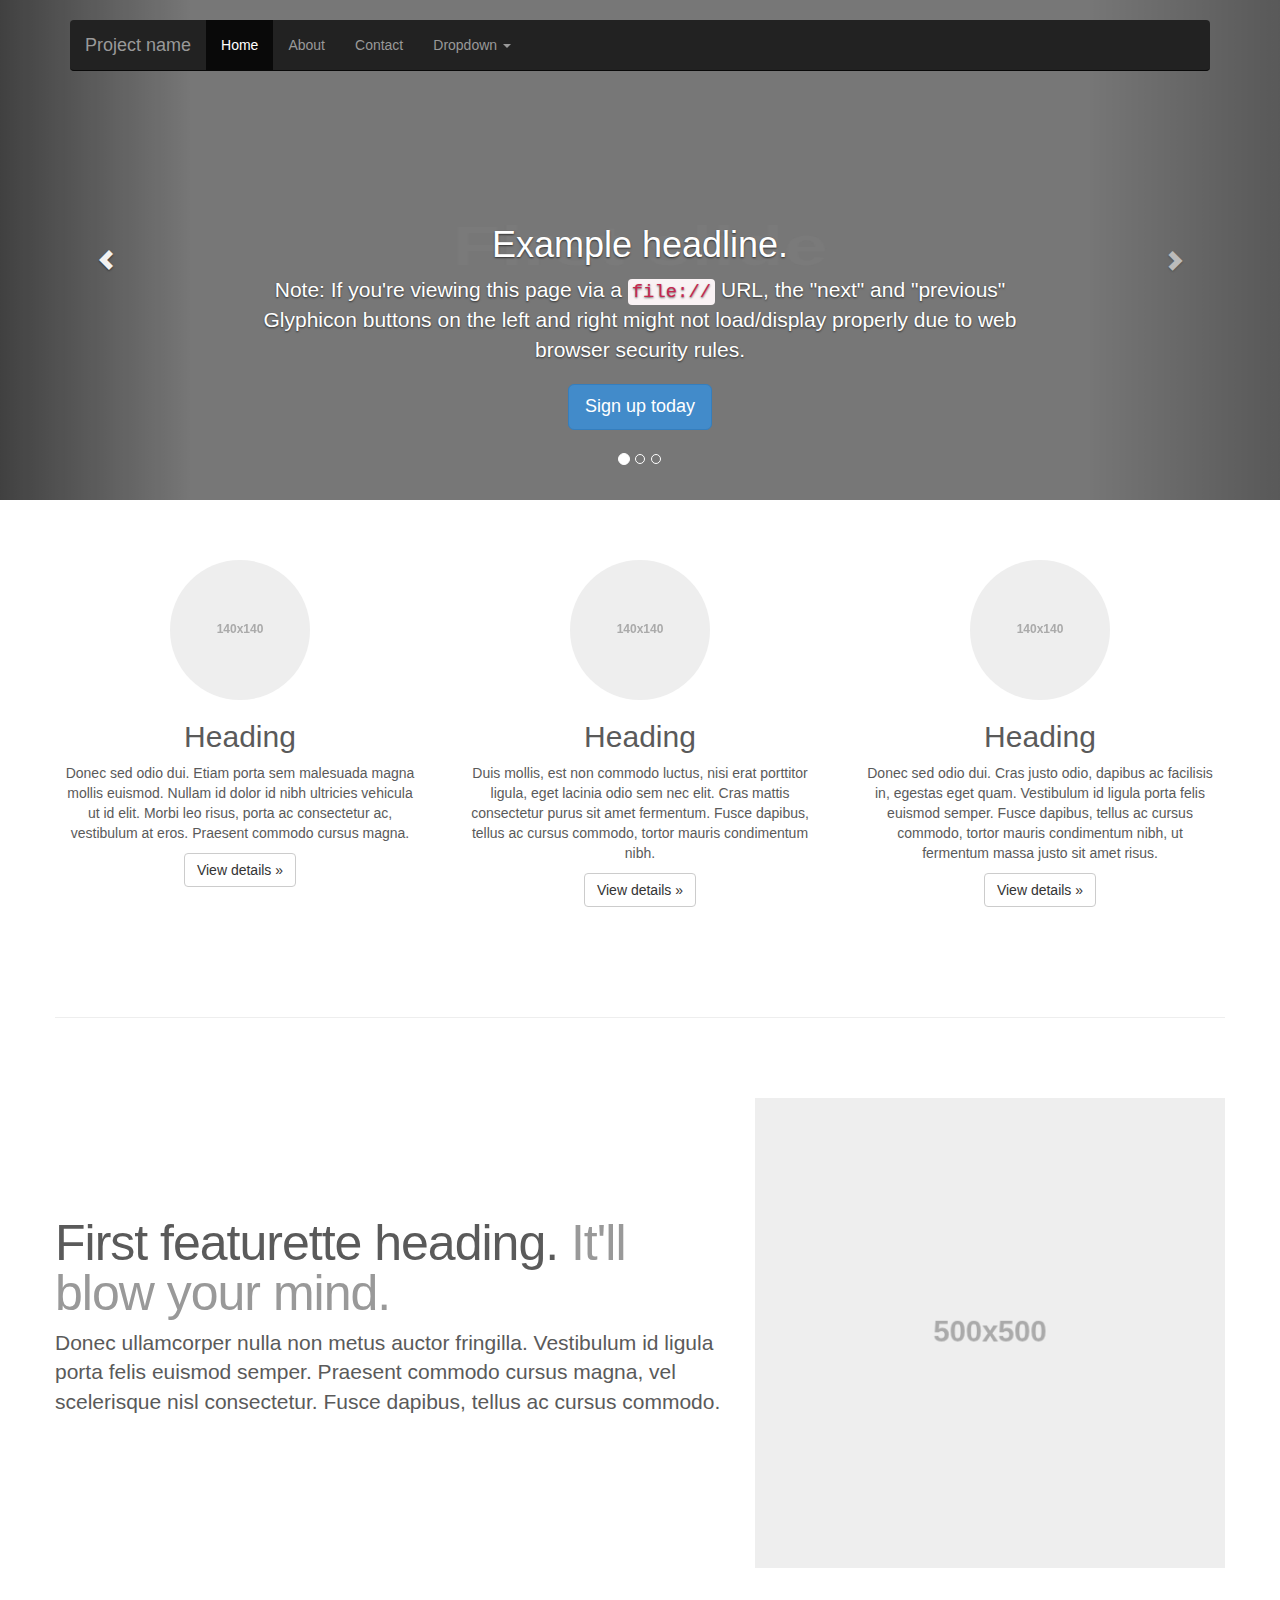
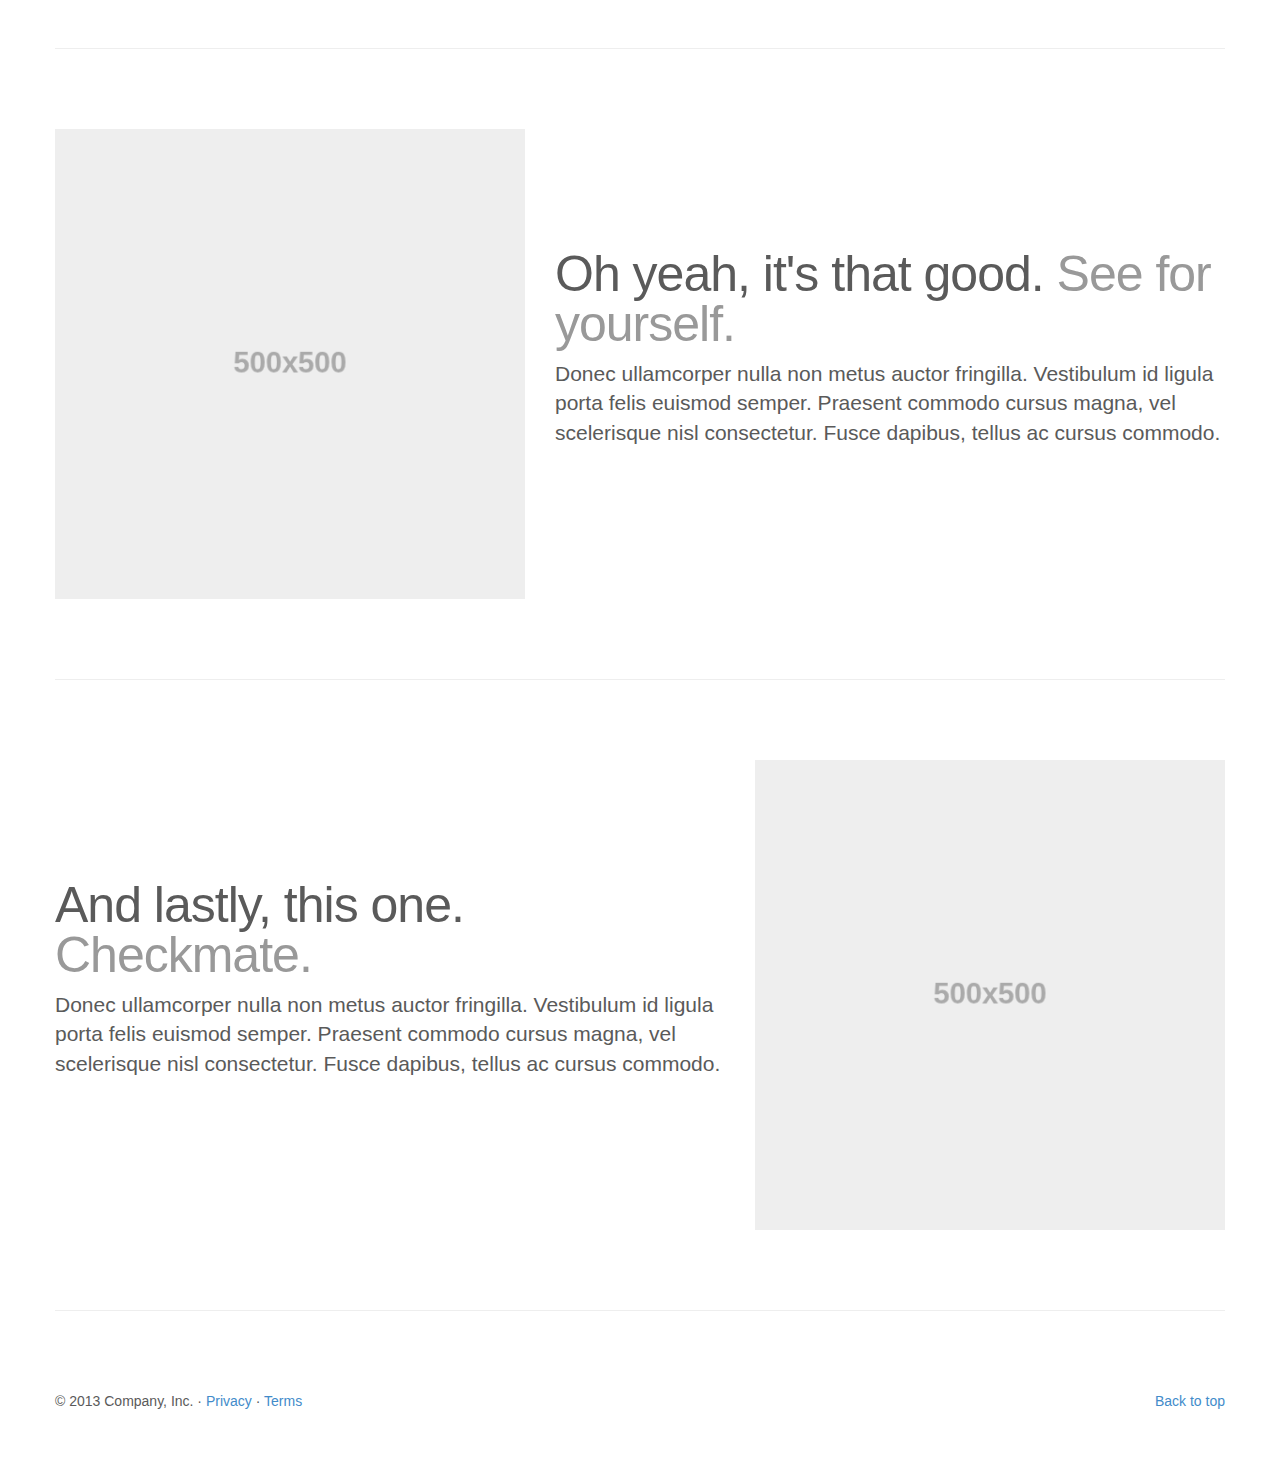
<file: bower_components/sass-bootstrap/examples/carousel/index.html>
<!DOCTYPE html>
<html lang="en">
  <head>
    <meta charset="utf-8">
    <meta http-equiv="X-UA-Compatible" content="IE=edge">
    <meta name="viewport" content="width=device-width, initial-scale=1.0">
    <meta name="description" content="">
    <meta name="author" content="">
    <link rel="shortcut icon" href="../../docs-assets/ico/favicon.png">

    <title>Carousel Template for Bootstrap</title>

    <!-- Bootstrap core CSS -->
    <link href="../../dist/css/bootstrap.css" rel="stylesheet">

    <!-- Just for debugging purposes. Don't actually copy this line! -->
    <!--[if lt IE 9]><script src="../../docs-assets/js/ie8-responsive-file-warning.js"></script><![endif]-->

    <!-- HTML5 shim and Respond.js IE8 support of HTML5 elements and media queries -->
    <!--[if lt IE 9]>
      <script src="https://oss.maxcdn.com/libs/html5shiv/3.7.0/html5shiv.js"></script>
      <script src="https://oss.maxcdn.com/libs/respond.js/1.3.0/respond.min.js"></script>
    <![endif]-->

    <!-- Custom styles for this template -->
    <link href="carousel.css" rel="stylesheet">
  </head>
<!-- NAVBAR
================================================== -->
  <body>
    <div class="navbar-wrapper">
      <div class="container">

        <div class="navbar navbar-inverse navbar-static-top" role="navigation">
          <div class="container">
            <div class="navbar-header">
              <button type="button" class="navbar-toggle" data-toggle="collapse" data-target=".navbar-collapse">
                <span class="sr-only">Toggle navigation</span>
                <span class="icon-bar"></span>
                <span class="icon-bar"></span>
                <span class="icon-bar"></span>
              </button>
              <a class="navbar-brand" href="#">Project name</a>
            </div>
            <div class="navbar-collapse collapse">
              <ul class="nav navbar-nav">
                <li class="active"><a href="#">Home</a></li>
                <li><a href="#about">About</a></li>
                <li><a href="#contact">Contact</a></li>
                <li class="dropdown">
                  <a href="#" class="dropdown-toggle" data-toggle="dropdown">Dropdown <b class="caret"></b></a>
                  <ul class="dropdown-menu">
                    <li><a href="#">Action</a></li>
                    <li><a href="#">Another action</a></li>
                    <li><a href="#">Something else here</a></li>
                    <li class="divider"></li>
                    <li class="dropdown-header">Nav header</li>
                    <li><a href="#">Separated link</a></li>
                    <li><a href="#">One more separated link</a></li>
                  </ul>
                </li>
              </ul>
            </div>
          </div>
        </div>

      </div>
    </div>


    <!-- Carousel
    ================================================== -->
    <div id="myCarousel" class="carousel slide" data-ride="carousel">
      <!-- Indicators -->
      <ol class="carousel-indicators">
        <li data-target="#myCarousel" data-slide-to="0" class="active"></li>
        <li data-target="#myCarousel" data-slide-to="1"></li>
        <li data-target="#myCarousel" data-slide-to="2"></li>
      </ol>
      <div class="carousel-inner">
        <div class="item active">
          <img data-src="holder.js/900x500/auto/#777:#7a7a7a/text:First slide" alt="First slide">
          <div class="container">
            <div class="carousel-caption">
              <h1>Example headline.</h1>
              <p>Note: If you're viewing this page via a <code>file://</code> URL, the "next" and "previous" Glyphicon buttons on the left and right might not load/display properly due to web browser security rules.</p>
              <p><a class="btn btn-lg btn-primary" href="#" role="button">Sign up today</a></p>
            </div>
          </div>
        </div>
        <div class="item">
          <img data-src="holder.js/900x500/auto/#666:#6a6a6a/text:Second slide" alt="Second slide">
          <div class="container">
            <div class="carousel-caption">
              <h1>Another example headline.</h1>
              <p>Cras justo odio, dapibus ac facilisis in, egestas eget quam. Donec id elit non mi porta gravida at eget metus. Nullam id dolor id nibh ultricies vehicula ut id elit.</p>
              <p><a class="btn btn-lg btn-primary" href="#" role="button">Learn more</a></p>
            </div>
          </div>
        </div>
        <div class="item">
          <img data-src="holder.js/900x500/auto/#555:#5a5a5a/text:Third slide" alt="Third slide">
          <div class="container">
            <div class="carousel-caption">
              <h1>One more for good measure.</h1>
              <p>Cras justo odio, dapibus ac facilisis in, egestas eget quam. Donec id elit non mi porta gravida at eget metus. Nullam id dolor id nibh ultricies vehicula ut id elit.</p>
              <p><a class="btn btn-lg btn-primary" href="#" role="button">Browse gallery</a></p>
            </div>
          </div>
        </div>
      </div>
      <a class="left carousel-control" href="#myCarousel" data-slide="prev"><span class="glyphicon glyphicon-chevron-left"></span></a>
      <a class="right carousel-control" href="#myCarousel" data-slide="next"><span class="glyphicon glyphicon-chevron-right"></span></a>
    </div><!-- /.carousel -->



    <!-- Marketing messaging and featurettes
    ================================================== -->
    <!-- Wrap the rest of the page in another container to center all the content. -->

    <div class="container marketing">

      <!-- Three columns of text below the carousel -->
      <div class="row">
        <div class="col-lg-4">
          <img class="img-circle" data-src="holder.js/140x140" alt="Generic placeholder image">
          <h2>Heading</h2>
          <p>Donec sed odio dui. Etiam porta sem malesuada magna mollis euismod. Nullam id dolor id nibh ultricies vehicula ut id elit. Morbi leo risus, porta ac consectetur ac, vestibulum at eros. Praesent commodo cursus magna.</p>
          <p><a class="btn btn-default" href="#" role="button">View details &raquo;</a></p>
        </div><!-- /.col-lg-4 -->
        <div class="col-lg-4">
          <img class="img-circle" data-src="holder.js/140x140" alt="Generic placeholder image">
          <h2>Heading</h2>
          <p>Duis mollis, est non commodo luctus, nisi erat porttitor ligula, eget lacinia odio sem nec elit. Cras mattis consectetur purus sit amet fermentum. Fusce dapibus, tellus ac cursus commodo, tortor mauris condimentum nibh.</p>
          <p><a class="btn btn-default" href="#" role="button">View details &raquo;</a></p>
        </div><!-- /.col-lg-4 -->
        <div class="col-lg-4">
          <img class="img-circle" data-src="holder.js/140x140" alt="Generic placeholder image">
          <h2>Heading</h2>
          <p>Donec sed odio dui. Cras justo odio, dapibus ac facilisis in, egestas eget quam. Vestibulum id ligula porta felis euismod semper. Fusce dapibus, tellus ac cursus commodo, tortor mauris condimentum nibh, ut fermentum massa justo sit amet risus.</p>
          <p><a class="btn btn-default" href="#" role="button">View details &raquo;</a></p>
        </div><!-- /.col-lg-4 -->
      </div><!-- /.row -->


      <!-- START THE FEATURETTES -->

      <hr class="featurette-divider">

      <div class="row featurette">
        <div class="col-md-7">
          <h2 class="featurette-heading">First featurette heading. <span class="text-muted">It'll blow your mind.</span></h2>
          <p class="lead">Donec ullamcorper nulla non metus auctor fringilla. Vestibulum id ligula porta felis euismod semper. Praesent commodo cursus magna, vel scelerisque nisl consectetur. Fusce dapibus, tellus ac cursus commodo.</p>
        </div>
        <div class="col-md-5">
          <img class="featurette-image img-responsive" data-src="holder.js/500x500/auto" alt="Generic placeholder image">
        </div>
      </div>

      <hr class="featurette-divider">

      <div class="row featurette">
        <div class="col-md-5">
          <img class="featurette-image img-responsive" data-src="holder.js/500x500/auto" alt="Generic placeholder image">
        </div>
        <div class="col-md-7">
          <h2 class="featurette-heading">Oh yeah, it's that good. <span class="text-muted">See for yourself.</span></h2>
          <p class="lead">Donec ullamcorper nulla non metus auctor fringilla. Vestibulum id ligula porta felis euismod semper. Praesent commodo cursus magna, vel scelerisque nisl consectetur. Fusce dapibus, tellus ac cursus commodo.</p>
        </div>
      </div>

      <hr class="featurette-divider">

      <div class="row featurette">
        <div class="col-md-7">
          <h2 class="featurette-heading">And lastly, this one. <span class="text-muted">Checkmate.</span></h2>
          <p class="lead">Donec ullamcorper nulla non metus auctor fringilla. Vestibulum id ligula porta felis euismod semper. Praesent commodo cursus magna, vel scelerisque nisl consectetur. Fusce dapibus, tellus ac cursus commodo.</p>
        </div>
        <div class="col-md-5">
          <img class="featurette-image img-responsive" data-src="holder.js/500x500/auto" alt="Generic placeholder image">
        </div>
      </div>

      <hr class="featurette-divider">

      <!-- /END THE FEATURETTES -->


      <!-- FOOTER -->
      <footer>
        <p class="pull-right"><a href="#">Back to top</a></p>
        <p>&copy; 2013 Company, Inc. &middot; <a href="#">Privacy</a> &middot; <a href="#">Terms</a></p>
      </footer>

    </div><!-- /.container -->


    <!-- Bootstrap core JavaScript
    ================================================== -->
    <!-- Placed at the end of the document so the pages load faster -->
    <script src="https://code.jquery.com/jquery-1.10.2.min.js"></script>
    <script src="../../dist/js/bootstrap.min.js"></script>
    <script src="../../docs-assets/js/holder.js"></script>
  </body>
</html>
</file>
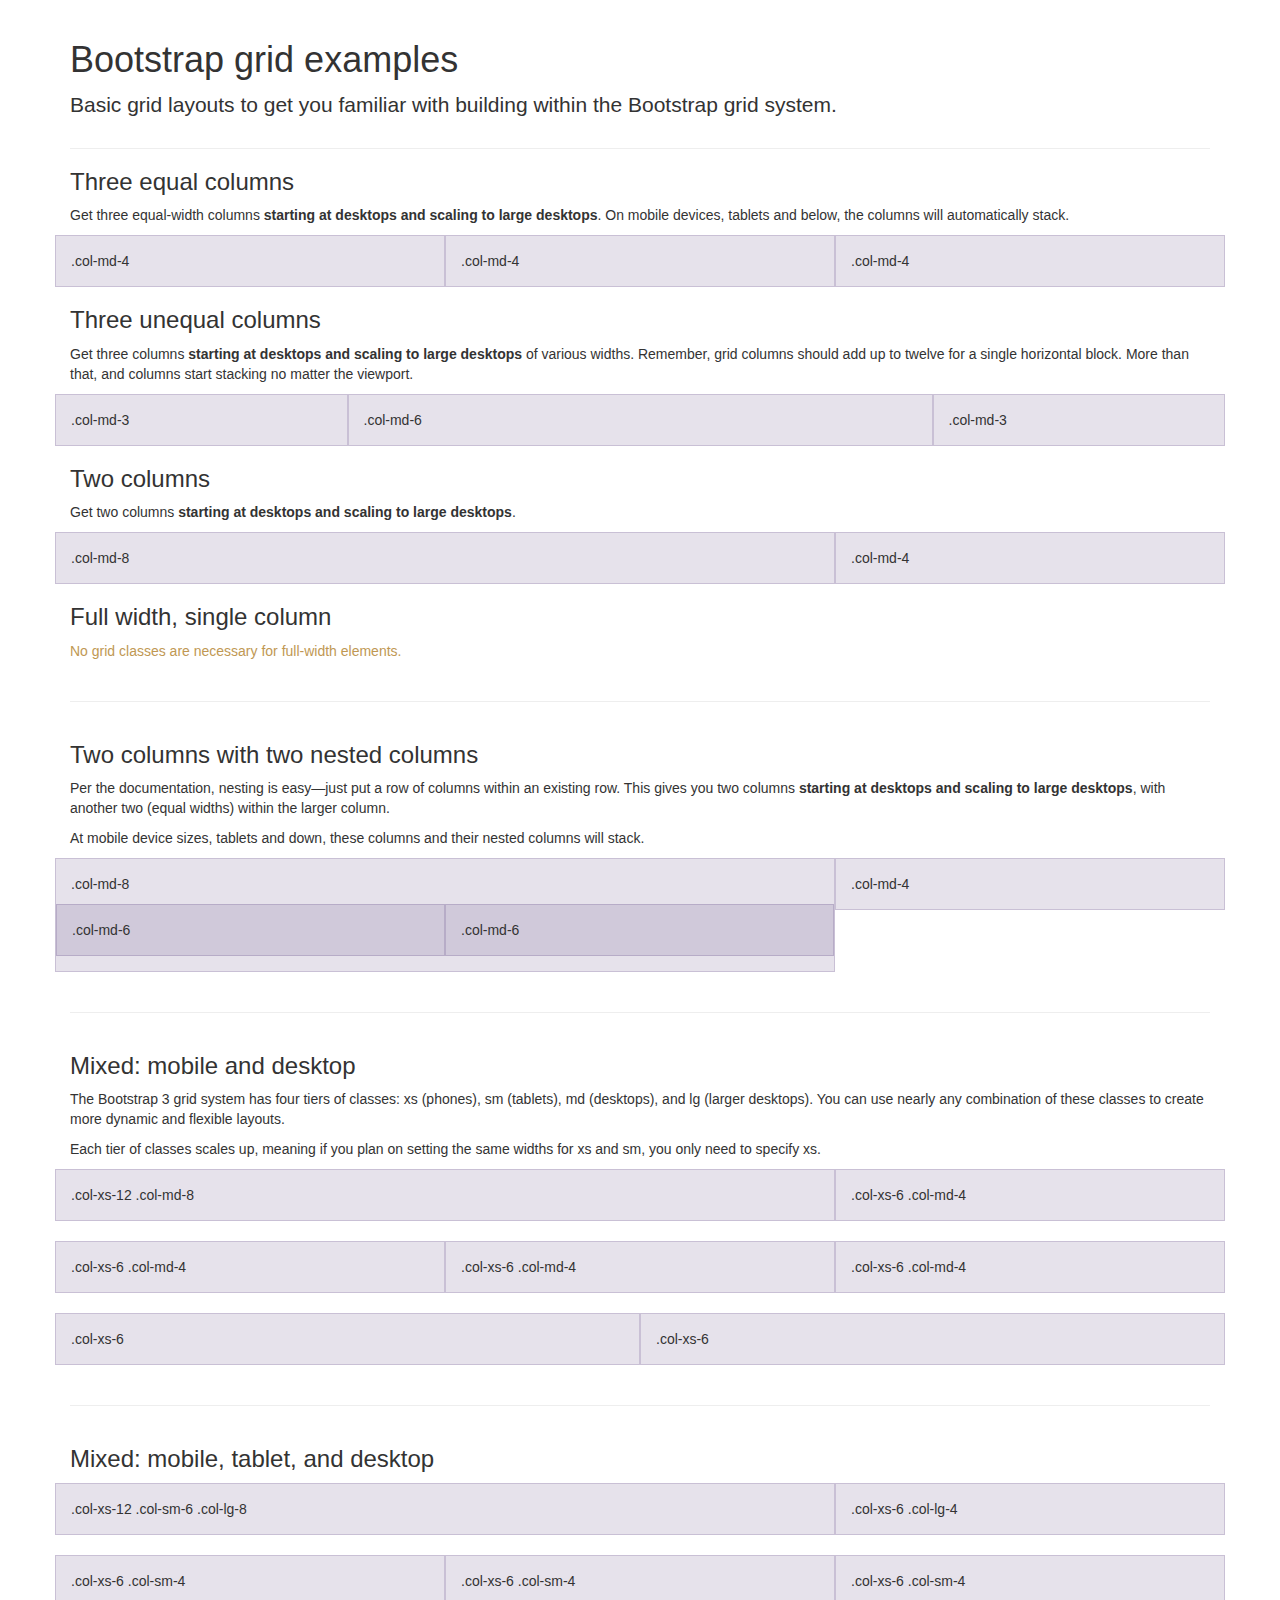
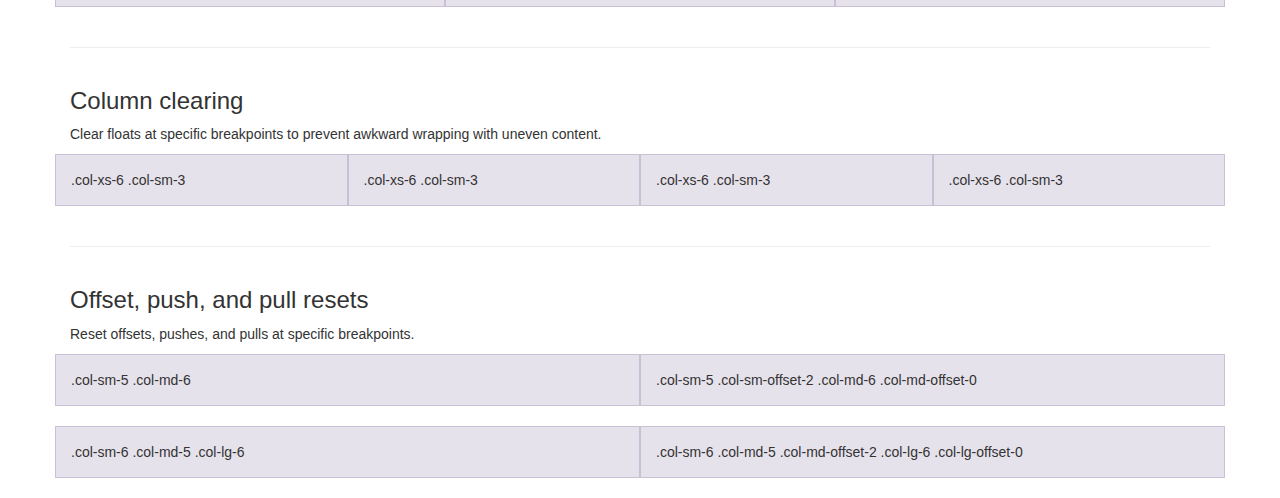
<file: bower_components/sass-bootstrap/examples/grid/index.html>
<!DOCTYPE html>
<html lang="en">
  <head>
    <meta charset="utf-8">
    <meta http-equiv="X-UA-Compatible" content="IE=edge">
    <meta name="viewport" content="width=device-width, initial-scale=1.0">
    <meta name="description" content="">
    <meta name="author" content="">
    <link rel="shortcut icon" href="../../docs-assets/ico/favicon.png">

    <title>Grid Template for Bootstrap</title>

    <!-- Bootstrap core CSS -->
    <link href="../../dist/css/bootstrap.css" rel="stylesheet">

    <!-- Custom styles for this template -->
    <link href="grid.css" rel="stylesheet">

    <!-- Just for debugging purposes. Don't actually copy this line! -->
    <!--[if lt IE 9]><script src="../../docs-assets/js/ie8-responsive-file-warning.js"></script><![endif]-->

    <!-- HTML5 shim and Respond.js IE8 support of HTML5 elements and media queries -->
    <!--[if lt IE 9]>
      <script src="https://oss.maxcdn.com/libs/html5shiv/3.7.0/html5shiv.js"></script>
      <script src="https://oss.maxcdn.com/libs/respond.js/1.3.0/respond.min.js"></script>
    <![endif]-->
  </head>

  <body>
    <div class="container">

      <div class="page-header">
        <h1>Bootstrap grid examples</h1>
        <p class="lead">Basic grid layouts to get you familiar with building within the Bootstrap grid system.</p>
      </div>

      <h3>Three equal columns</h3>
      <p>Get three equal-width columns <strong>starting at desktops and scaling to large desktops</strong>. On mobile devices, tablets and below, the columns will automatically stack.</p>
      <div class="row">
        <div class="col-md-4">.col-md-4</div>
        <div class="col-md-4">.col-md-4</div>
        <div class="col-md-4">.col-md-4</div>
      </div>

      <h3>Three unequal columns</h3>
      <p>Get three columns <strong>starting at desktops and scaling to large desktops</strong> of various widths. Remember, grid columns should add up to twelve for a single horizontal block. More than that, and columns start stacking no matter the viewport.</p>
      <div class="row">
        <div class="col-md-3">.col-md-3</div>
        <div class="col-md-6">.col-md-6</div>
        <div class="col-md-3">.col-md-3</div>
      </div>

      <h3>Two columns</h3>
      <p>Get two columns <strong>starting at desktops and scaling to large desktops</strong>.</p>
      <div class="row">
        <div class="col-md-8">.col-md-8</div>
        <div class="col-md-4">.col-md-4</div>
      </div>

      <h3>Full width, single column</h3>
      <p class="text-warning">No grid classes are necessary for full-width elements.</p>

      <hr>

      <h3>Two columns with two nested columns</h3>
      <p>Per the documentation, nesting is easy—just put a row of columns within an existing row. This gives you two columns <strong>starting at desktops and scaling to large desktops</strong>, with another two (equal widths) within the larger column.</p>
      <p>At mobile device sizes, tablets and down, these columns and their nested columns will stack.</p>
      <div class="row">
        <div class="col-md-8">
          .col-md-8
          <div class="row">
            <div class="col-md-6">.col-md-6</div>
            <div class="col-md-6">.col-md-6</div>
          </div>
        </div>
        <div class="col-md-4">.col-md-4</div>
      </div>

      <hr>

      <h3>Mixed: mobile and desktop</h3>
      <p>The Bootstrap 3 grid system has four tiers of classes: xs (phones), sm (tablets), md (desktops), and lg (larger desktops). You can use nearly any combination of these classes to create more dynamic and flexible layouts.</p>
      <p>Each tier of classes scales up, meaning if you plan on setting the same widths for xs and sm, you only need to specify xs.</p>
      <div class="row">
        <div class="col-xs-12 col-md-8">.col-xs-12 .col-md-8</div>
        <div class="col-xs-6 col-md-4">.col-xs-6 .col-md-4</div>
      </div>
      <div class="row">
        <div class="col-xs-6 col-md-4">.col-xs-6 .col-md-4</div>
        <div class="col-xs-6 col-md-4">.col-xs-6 .col-md-4</div>
        <div class="col-xs-6 col-md-4">.col-xs-6 .col-md-4</div>
      </div>
      <div class="row">
        <div class="col-xs-6">.col-xs-6</div>
        <div class="col-xs-6">.col-xs-6</div>
      </div>

      <hr>

      <h3>Mixed: mobile, tablet, and desktop</h3>
      <p></p>
      <div class="row">
        <div class="col-xs-12 col-sm-6 col-lg-8">.col-xs-12 .col-sm-6 .col-lg-8</div>
        <div class="col-xs-6 col-lg-4">.col-xs-6 .col-lg-4</div>
      </div>
      <div class="row">
        <div class="col-xs-6 col-sm-4">.col-xs-6 .col-sm-4</div>
        <div class="col-xs-6 col-sm-4">.col-xs-6 .col-sm-4</div>
        <div class="col-xs-6 col-sm-4">.col-xs-6 .col-sm-4</div>
      </div>

      <hr>

      <h3>Column clearing</h3>
      <p>Clear floats at specific breakpoints to prevent awkward wrapping with uneven content.</p>
      <div class="row">
        <div class="col-xs-6 col-sm-3">.col-xs-6 .col-sm-3</div>
        <div class="col-xs-6 col-sm-3">.col-xs-6 .col-sm-3</div>

        <!-- Add the extra clearfix for only the required viewport -->
        <div class="clearfix visible-xs"></div>

        <div class="col-xs-6 col-sm-3">.col-xs-6 .col-sm-3</div>
        <div class="col-xs-6 col-sm-3">.col-xs-6 .col-sm-3</div>
      </div>

      <hr>

      <h3>Offset, push, and pull resets</h3>
      <p>Reset offsets, pushes, and pulls at specific breakpoints.</p>
      <div class="row">
        <div class="col-sm-5 col-md-6">.col-sm-5 .col-md-6</div>
        <div class="col-sm-5 col-sm-offset-2 col-md-6 col-md-offset-0">.col-sm-5 .col-sm-offset-2 .col-md-6 .col-md-offset-0</div>
      </div>
      <div class="row">
        <div class="col-sm-6 col-md-5 col-lg-6">.col-sm-6 .col-md-5 .col-lg-6</div>
        <div class="col-sm-6 col-md-5 col-md-offset-2 col-lg-6 col-lg-offset-0">.col-sm-6 .col-md-5 .col-md-offset-2 .col-lg-6 .col-lg-offset-0</div>
      </div>


    </div> <!-- /container -->


    <!-- Bootstrap core JavaScript
    ================================================== -->
    <!-- Placed at the end of the document so the pages load faster -->
  </body>
</html>
</file>
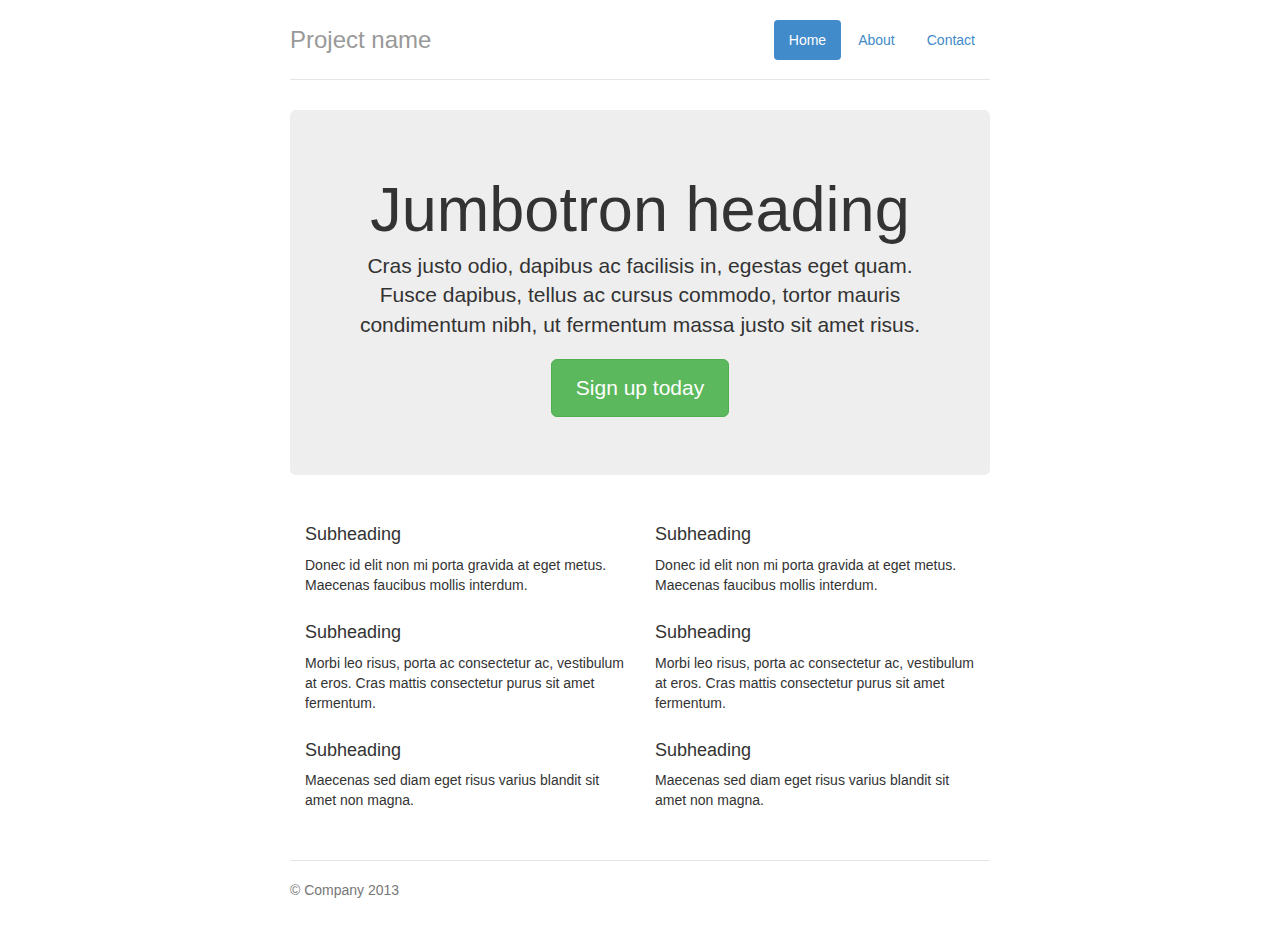
<file: bower_components/sass-bootstrap/examples/jumbotron-narrow/index.html>
<!DOCTYPE html>
<html lang="en">
  <head>
    <meta charset="utf-8">
    <meta http-equiv="X-UA-Compatible" content="IE=edge">
    <meta name="viewport" content="width=device-width, initial-scale=1.0">
    <meta name="description" content="">
    <meta name="author" content="">
    <link rel="shortcut icon" href="../../docs-assets/ico/favicon.png">

    <title>Narrow Jumbotron Template for Bootstrap</title>

    <!-- Bootstrap core CSS -->
    <link href="../../dist/css/bootstrap.css" rel="stylesheet">

    <!-- Custom styles for this template -->
    <link href="jumbotron-narrow.css" rel="stylesheet">

    <!-- Just for debugging purposes. Don't actually copy this line! -->
    <!--[if lt IE 9]><script src="../../docs-assets/js/ie8-responsive-file-warning.js"></script><![endif]-->

    <!-- HTML5 shim and Respond.js IE8 support of HTML5 elements and media queries -->
    <!--[if lt IE 9]>
      <script src="https://oss.maxcdn.com/libs/html5shiv/3.7.0/html5shiv.js"></script>
      <script src="https://oss.maxcdn.com/libs/respond.js/1.3.0/respond.min.js"></script>
    <![endif]-->
  </head>

  <body>

    <div class="container">
      <div class="header">
        <ul class="nav nav-pills pull-right">
          <li class="active"><a href="#">Home</a></li>
          <li><a href="#">About</a></li>
          <li><a href="#">Contact</a></li>
        </ul>
        <h3 class="text-muted">Project name</h3>
      </div>

      <div class="jumbotron">
        <h1>Jumbotron heading</h1>
        <p class="lead">Cras justo odio, dapibus ac facilisis in, egestas eget quam. Fusce dapibus, tellus ac cursus commodo, tortor mauris condimentum nibh, ut fermentum massa justo sit amet risus.</p>
        <p><a class="btn btn-lg btn-success" href="#" role="button">Sign up today</a></p>
      </div>

      <div class="row marketing">
        <div class="col-lg-6">
          <h4>Subheading</h4>
          <p>Donec id elit non mi porta gravida at eget metus. Maecenas faucibus mollis interdum.</p>

          <h4>Subheading</h4>
          <p>Morbi leo risus, porta ac consectetur ac, vestibulum at eros. Cras mattis consectetur purus sit amet fermentum.</p>

          <h4>Subheading</h4>
          <p>Maecenas sed diam eget risus varius blandit sit amet non magna.</p>
        </div>

        <div class="col-lg-6">
          <h4>Subheading</h4>
          <p>Donec id elit non mi porta gravida at eget metus. Maecenas faucibus mollis interdum.</p>

          <h4>Subheading</h4>
          <p>Morbi leo risus, porta ac consectetur ac, vestibulum at eros. Cras mattis consectetur purus sit amet fermentum.</p>

          <h4>Subheading</h4>
          <p>Maecenas sed diam eget risus varius blandit sit amet non magna.</p>
        </div>
      </div>

      <div class="footer">
        <p>&copy; Company 2013</p>
      </div>

    </div> <!-- /container -->


    <!-- Bootstrap core JavaScript
    ================================================== -->
    <!-- Placed at the end of the document so the pages load faster -->
  </body>
</html>
</file>
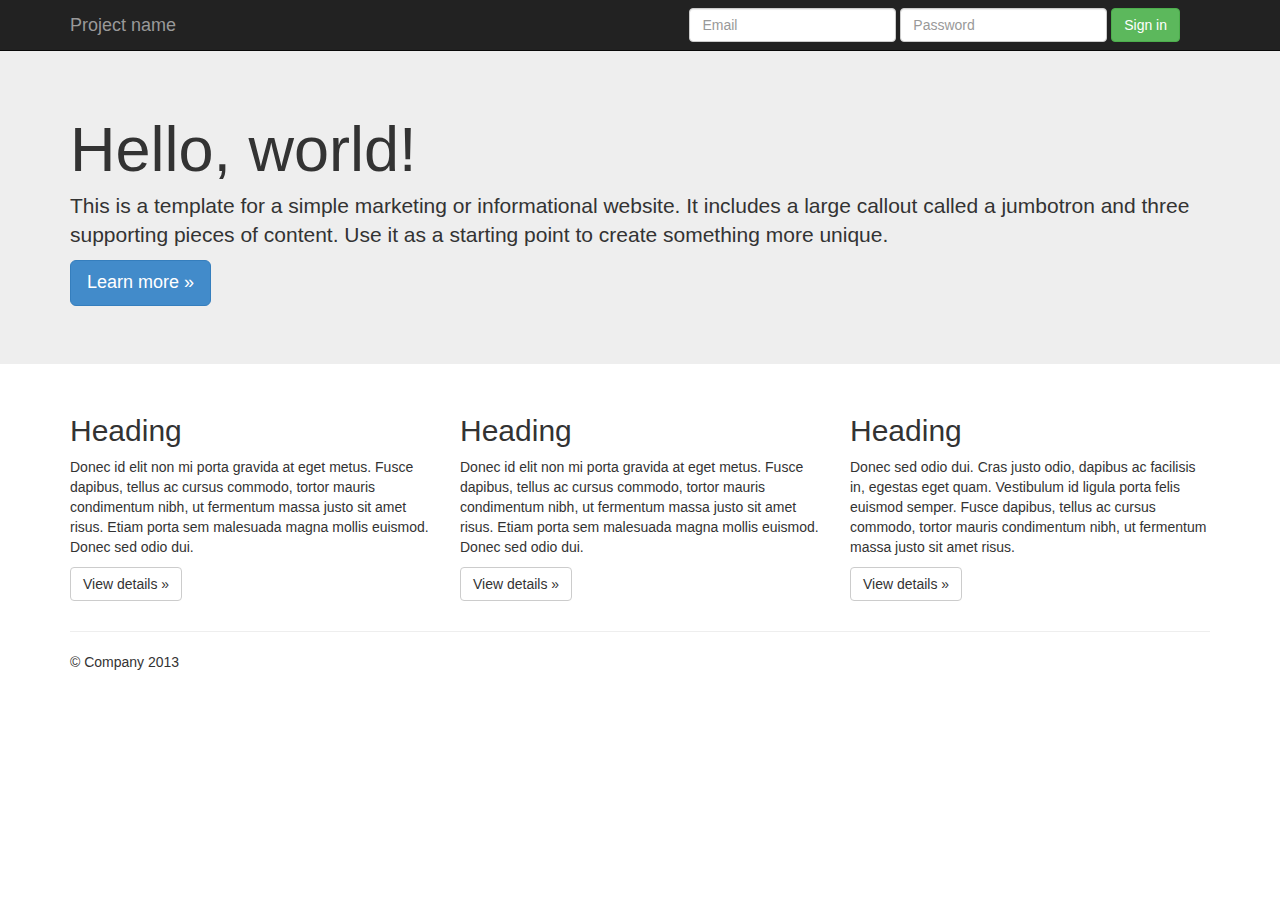
<file: bower_components/sass-bootstrap/examples/jumbotron/index.html>
<!DOCTYPE html>
<html lang="en">
  <head>
    <meta charset="utf-8">
    <meta http-equiv="X-UA-Compatible" content="IE=edge">
    <meta name="viewport" content="width=device-width, initial-scale=1.0">
    <meta name="description" content="">
    <meta name="author" content="">
    <link rel="shortcut icon" href="../../docs-assets/ico/favicon.png">

    <title>Jumbotron Template for Bootstrap</title>

    <!-- Bootstrap core CSS -->
    <link href="../../dist/css/bootstrap.css" rel="stylesheet">

    <!-- Custom styles for this template -->
    <link href="jumbotron.css" rel="stylesheet">

    <!-- Just for debugging purposes. Don't actually copy this line! -->
    <!--[if lt IE 9]><script src="../../docs-assets/js/ie8-responsive-file-warning.js"></script><![endif]-->

    <!-- HTML5 shim and Respond.js IE8 support of HTML5 elements and media queries -->
    <!--[if lt IE 9]>
      <script src="https://oss.maxcdn.com/libs/html5shiv/3.7.0/html5shiv.js"></script>
      <script src="https://oss.maxcdn.com/libs/respond.js/1.3.0/respond.min.js"></script>
    <![endif]-->
  </head>

  <body>

    <div class="navbar navbar-inverse navbar-fixed-top" role="navigation">
      <div class="container">
        <div class="navbar-header">
          <button type="button" class="navbar-toggle" data-toggle="collapse" data-target=".navbar-collapse">
            <span class="sr-only">Toggle navigation</span>
            <span class="icon-bar"></span>
            <span class="icon-bar"></span>
            <span class="icon-bar"></span>
          </button>
          <a class="navbar-brand" href="#">Project name</a>
        </div>
        <div class="navbar-collapse collapse">
          <form class="navbar-form navbar-right">
            <div class="form-group">
              <input type="text" placeholder="Email" class="form-control">
            </div>
            <div class="form-group">
              <input type="password" placeholder="Password" class="form-control">
            </div>
            <button type="submit" class="btn btn-success">Sign in</button>
          </form>
        </div><!--/.navbar-collapse -->
      </div>
    </div>

    <!-- Main jumbotron for a primary marketing message or call to action -->
    <div class="jumbotron">
      <div class="container">
        <h1>Hello, world!</h1>
        <p>This is a template for a simple marketing or informational website. It includes a large callout called a jumbotron and three supporting pieces of content. Use it as a starting point to create something more unique.</p>
        <p><a class="btn btn-primary btn-lg" role="button">Learn more &raquo;</a></p>
      </div>
    </div>

    <div class="container">
      <!-- Example row of columns -->
      <div class="row">
        <div class="col-md-4">
          <h2>Heading</h2>
          <p>Donec id elit non mi porta gravida at eget metus. Fusce dapibus, tellus ac cursus commodo, tortor mauris condimentum nibh, ut fermentum massa justo sit amet risus. Etiam porta sem malesuada magna mollis euismod. Donec sed odio dui. </p>
          <p><a class="btn btn-default" href="#" role="button">View details &raquo;</a></p>
        </div>
        <div class="col-md-4">
          <h2>Heading</h2>
          <p>Donec id elit non mi porta gravida at eget metus. Fusce dapibus, tellus ac cursus commodo, tortor mauris condimentum nibh, ut fermentum massa justo sit amet risus. Etiam porta sem malesuada magna mollis euismod. Donec sed odio dui. </p>
          <p><a class="btn btn-default" href="#" role="button">View details &raquo;</a></p>
       </div>
        <div class="col-md-4">
          <h2>Heading</h2>
          <p>Donec sed odio dui. Cras justo odio, dapibus ac facilisis in, egestas eget quam. Vestibulum id ligula porta felis euismod semper. Fusce dapibus, tellus ac cursus commodo, tortor mauris condimentum nibh, ut fermentum massa justo sit amet risus.</p>
          <p><a class="btn btn-default" href="#" role="button">View details &raquo;</a></p>
        </div>
      </div>

      <hr>

      <footer>
        <p>&copy; Company 2013</p>
      </footer>
    </div> <!-- /container -->


    <!-- Bootstrap core JavaScript
    ================================================== -->
    <!-- Placed at the end of the document so the pages load faster -->
    <script src="https://code.jquery.com/jquery-1.10.2.min.js"></script>
    <script src="../../dist/js/bootstrap.min.js"></script>
  </body>
</html>
</file>
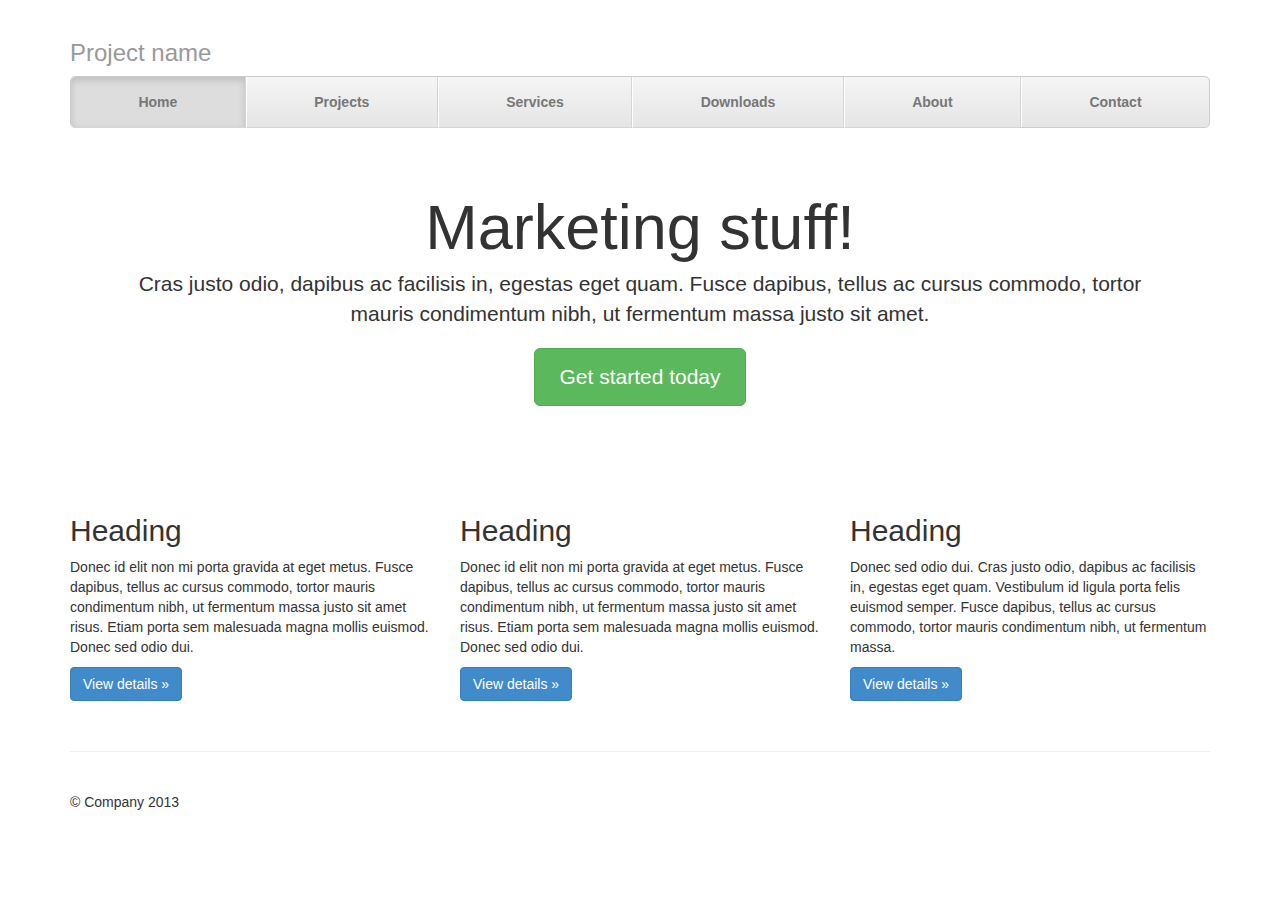
<file: bower_components/sass-bootstrap/examples/justified-nav/index.html>
<!DOCTYPE html>
<html lang="en">
  <head>
    <meta charset="utf-8">
    <meta http-equiv="X-UA-Compatible" content="IE=edge">
    <meta name="viewport" content="width=device-width, initial-scale=1.0">
    <meta name="description" content="">
    <meta name="author" content="">
    <link rel="shortcut icon" href="../../docs-assets/ico/favicon.png">

    <title>Justified Nav Template for Bootstrap</title>

    <!-- Bootstrap core CSS -->
    <link href="../../dist/css/bootstrap.css" rel="stylesheet">

    <!-- Custom styles for this template -->
    <link href="justified-nav.css" rel="stylesheet">

    <!-- Just for debugging purposes. Don't actually copy this line! -->
    <!--[if lt IE 9]><script src="../../docs-assets/js/ie8-responsive-file-warning.js"></script><![endif]-->

    <!-- HTML5 shim and Respond.js IE8 support of HTML5 elements and media queries -->
    <!--[if lt IE 9]>
      <script src="https://oss.maxcdn.com/libs/html5shiv/3.7.0/html5shiv.js"></script>
      <script src="https://oss.maxcdn.com/libs/respond.js/1.3.0/respond.min.js"></script>
    <![endif]-->
  </head>

  <body>

    <div class="container">

      <div class="masthead">
        <h3 class="text-muted">Project name</h3>
        <ul class="nav nav-justified">
          <li class="active"><a href="#">Home</a></li>
          <li><a href="#">Projects</a></li>
          <li><a href="#">Services</a></li>
          <li><a href="#">Downloads</a></li>
          <li><a href="#">About</a></li>
          <li><a href="#">Contact</a></li>
        </ul>
      </div>

      <!-- Jumbotron -->
      <div class="jumbotron">
        <h1>Marketing stuff!</h1>
        <p class="lead">Cras justo odio, dapibus ac facilisis in, egestas eget quam. Fusce dapibus, tellus ac cursus commodo, tortor mauris condimentum nibh, ut fermentum massa justo sit amet.</p>
        <p><a class="btn btn-lg btn-success" href="#" role="button">Get started today</a></p>
      </div>

      <!-- Example row of columns -->
      <div class="row">
        <div class="col-lg-4">
          <h2>Heading</h2>
          <p>Donec id elit non mi porta gravida at eget metus. Fusce dapibus, tellus ac cursus commodo, tortor mauris condimentum nibh, ut fermentum massa justo sit amet risus. Etiam porta sem malesuada magna mollis euismod. Donec sed odio dui. </p>
          <p><a class="btn btn-primary" href="#" role="button">View details &raquo;</a></p>
        </div>
        <div class="col-lg-4">
          <h2>Heading</h2>
          <p>Donec id elit non mi porta gravida at eget metus. Fusce dapibus, tellus ac cursus commodo, tortor mauris condimentum nibh, ut fermentum massa justo sit amet risus. Etiam porta sem malesuada magna mollis euismod. Donec sed odio dui. </p>
          <p><a class="btn btn-primary" href="#" role="button">View details &raquo;</a></p>
       </div>
        <div class="col-lg-4">
          <h2>Heading</h2>
          <p>Donec sed odio dui. Cras justo odio, dapibus ac facilisis in, egestas eget quam. Vestibulum id ligula porta felis euismod semper. Fusce dapibus, tellus ac cursus commodo, tortor mauris condimentum nibh, ut fermentum massa.</p>
          <p><a class="btn btn-primary" href="#" role="button">View details &raquo;</a></p>
        </div>
      </div>

      <!-- Site footer -->
      <div class="footer">
        <p>&copy; Company 2013</p>
      </div>

    </div> <!-- /container -->


    <!-- Bootstrap core JavaScript
    ================================================== -->
    <!-- Placed at the end of the document so the pages load faster -->
  </body>
</html>
</file>
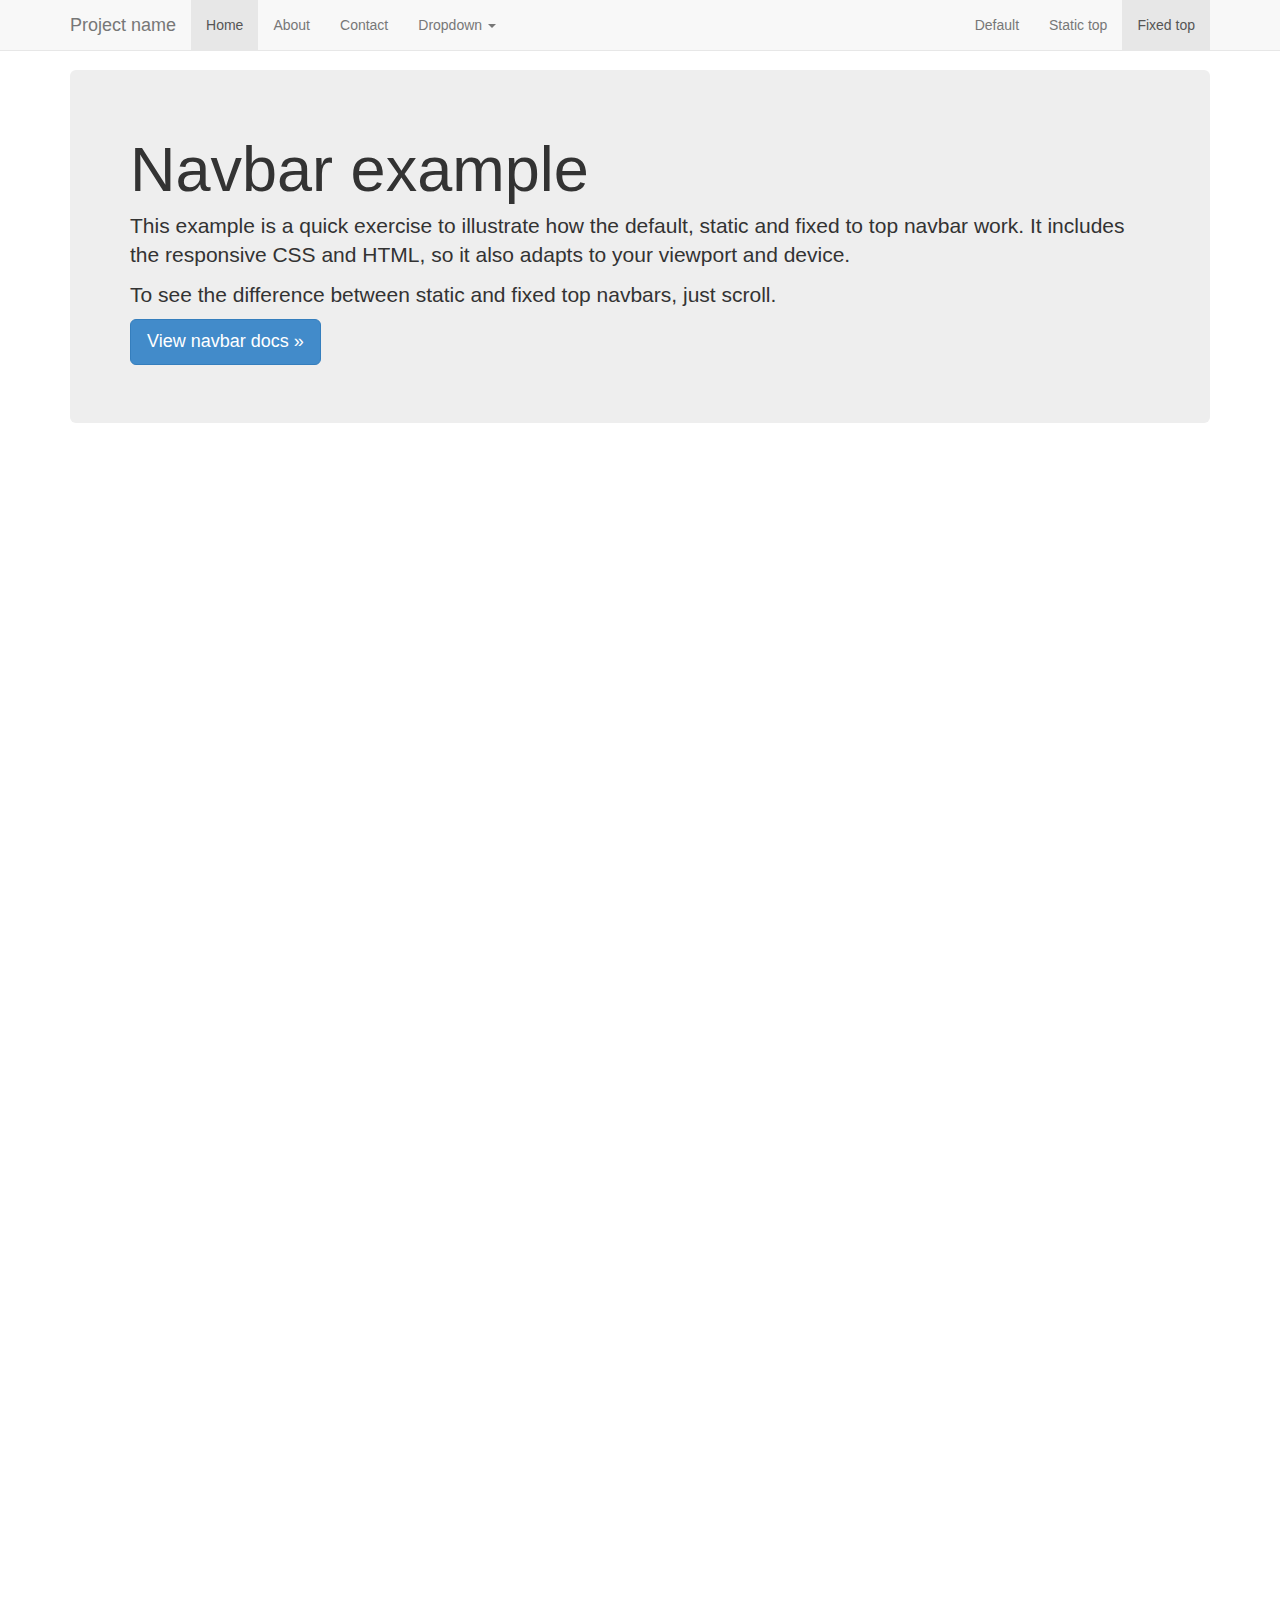
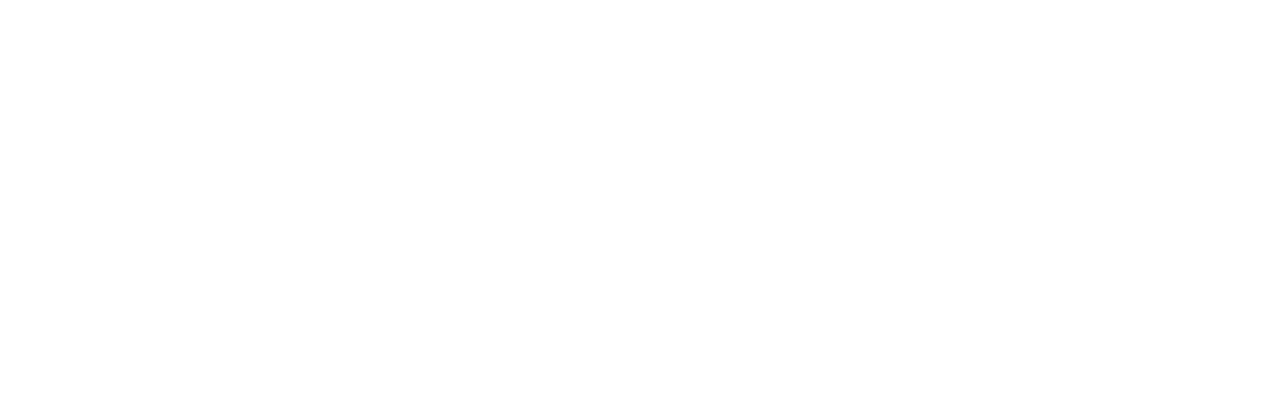
<file: bower_components/sass-bootstrap/examples/navbar-fixed-top/index.html>
<!DOCTYPE html>
<html lang="en">
  <head>
    <meta charset="utf-8">
    <meta http-equiv="X-UA-Compatible" content="IE=edge">
    <meta name="viewport" content="width=device-width, initial-scale=1.0">
    <meta name="description" content="">
    <meta name="author" content="">
    <link rel="shortcut icon" href="../../docs-assets/ico/favicon.png">

    <title>Fixed Top Navbar Example for Bootstrap</title>

    <!-- Bootstrap core CSS -->
    <link href="../../dist/css/bootstrap.css" rel="stylesheet">

    <!-- Custom styles for this template -->
    <link href="navbar-fixed-top.css" rel="stylesheet">

    <!-- Just for debugging purposes. Don't actually copy this line! -->
    <!--[if lt IE 9]><script src="../../docs-assets/js/ie8-responsive-file-warning.js"></script><![endif]-->

    <!-- HTML5 shim and Respond.js IE8 support of HTML5 elements and media queries -->
    <!--[if lt IE 9]>
      <script src="https://oss.maxcdn.com/libs/html5shiv/3.7.0/html5shiv.js"></script>
      <script src="https://oss.maxcdn.com/libs/respond.js/1.3.0/respond.min.js"></script>
    <![endif]-->
  </head>

  <body>

    <!-- Fixed navbar -->
    <div class="navbar navbar-default navbar-fixed-top" role="navigation">
      <div class="container">
        <div class="navbar-header">
          <button type="button" class="navbar-toggle" data-toggle="collapse" data-target=".navbar-collapse">
            <span class="sr-only">Toggle navigation</span>
            <span class="icon-bar"></span>
            <span class="icon-bar"></span>
            <span class="icon-bar"></span>
          </button>
          <a class="navbar-brand" href="#">Project name</a>
        </div>
        <div class="navbar-collapse collapse">
          <ul class="nav navbar-nav">
            <li class="active"><a href="#">Home</a></li>
            <li><a href="#about">About</a></li>
            <li><a href="#contact">Contact</a></li>
            <li class="dropdown">
              <a href="#" class="dropdown-toggle" data-toggle="dropdown">Dropdown <b class="caret"></b></a>
              <ul class="dropdown-menu">
                <li><a href="#">Action</a></li>
                <li><a href="#">Another action</a></li>
                <li><a href="#">Something else here</a></li>
                <li class="divider"></li>
                <li class="dropdown-header">Nav header</li>
                <li><a href="#">Separated link</a></li>
                <li><a href="#">One more separated link</a></li>
              </ul>
            </li>
          </ul>
          <ul class="nav navbar-nav navbar-right">
            <li><a href="../navbar/">Default</a></li>
            <li><a href="../navbar-static-top/">Static top</a></li>
            <li class="active"><a href="./">Fixed top</a></li>
          </ul>
        </div><!--/.nav-collapse -->
      </div>
    </div>

    <div class="container">

      <!-- Main component for a primary marketing message or call to action -->
      <div class="jumbotron">
        <h1>Navbar example</h1>
        <p>This example is a quick exercise to illustrate how the default, static and fixed to top navbar work. It includes the responsive CSS and HTML, so it also adapts to your viewport and device.</p>
        <p>To see the difference between static and fixed top navbars, just scroll.</p>
        <p>
          <a class="btn btn-lg btn-primary" href="../../components/#navbar" role="button">View navbar docs &raquo;</a>
        </p>
      </div>

    </div> <!-- /container -->


    <!-- Bootstrap core JavaScript
    ================================================== -->
    <!-- Placed at the end of the document so the pages load faster -->
    <script src="https://code.jquery.com/jquery-1.10.2.min.js"></script>
    <script src="../../dist/js/bootstrap.min.js"></script>
  </body>
</html>
</file>
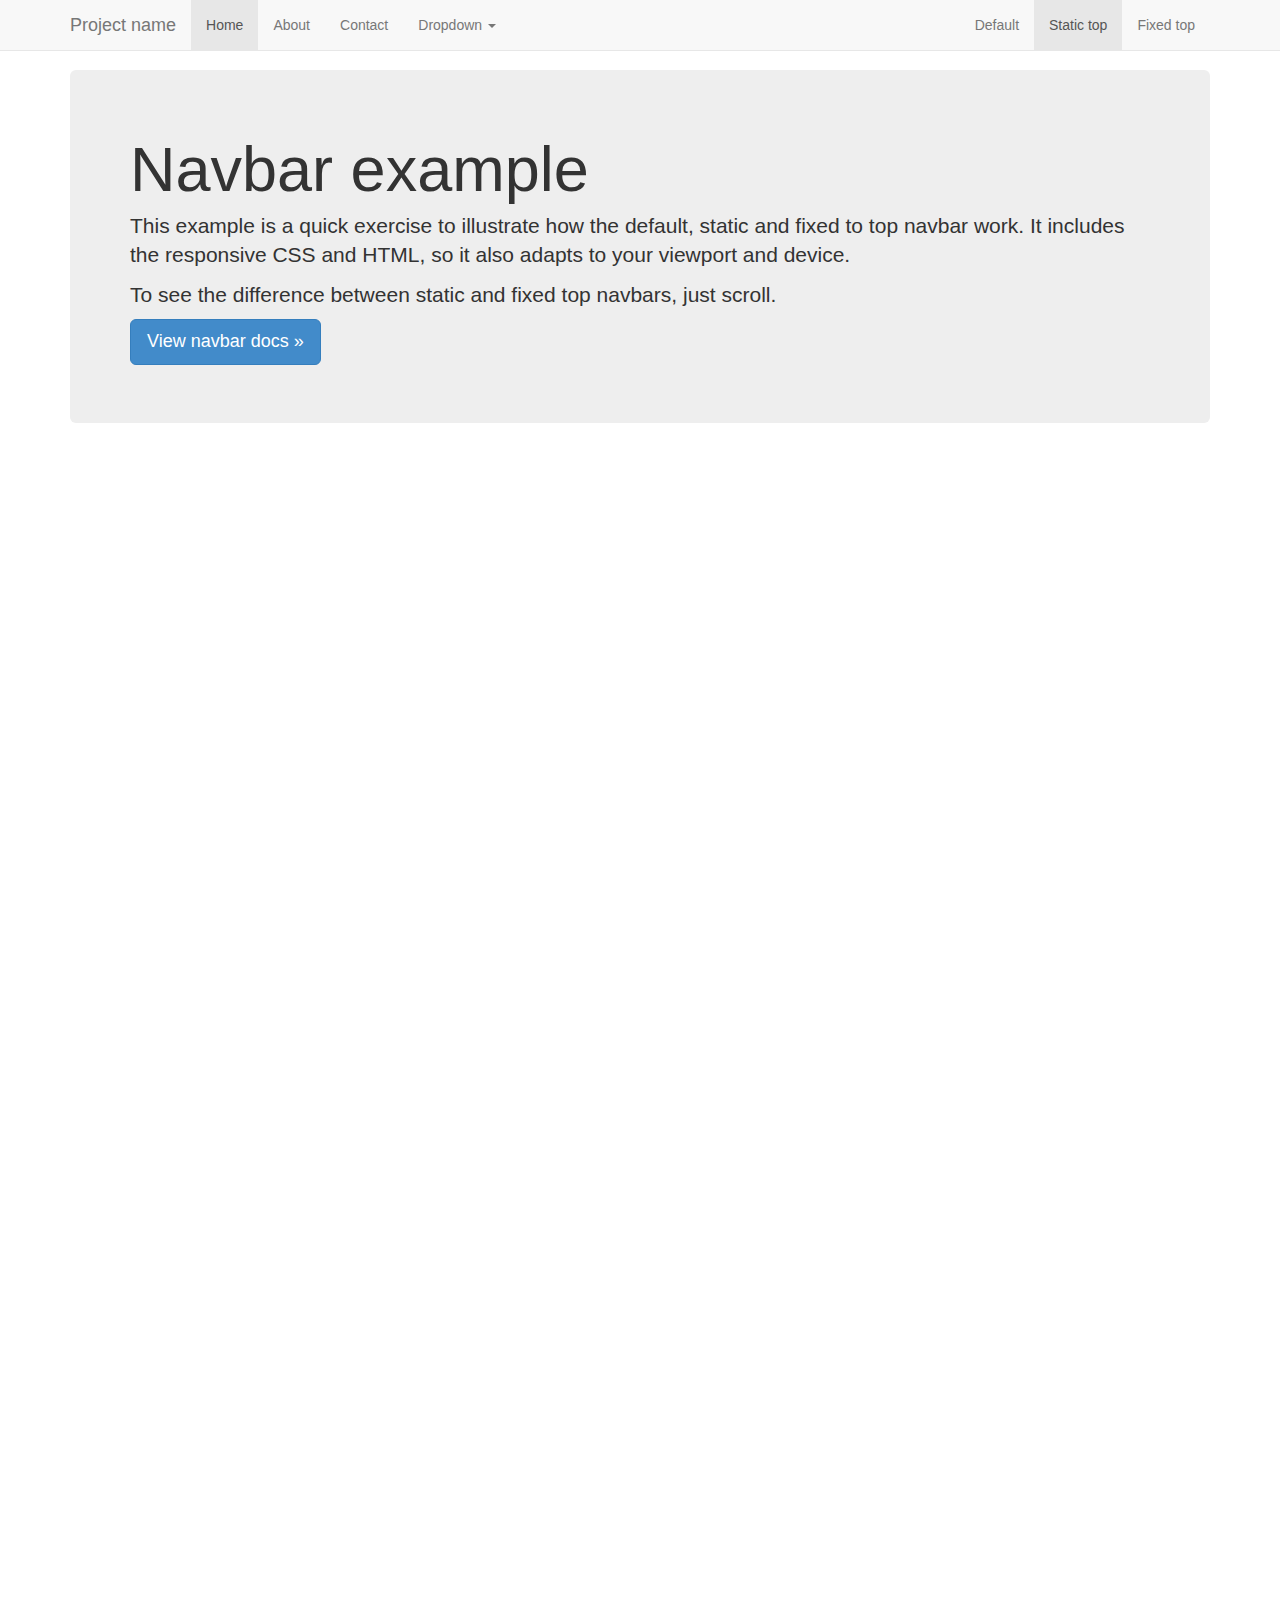
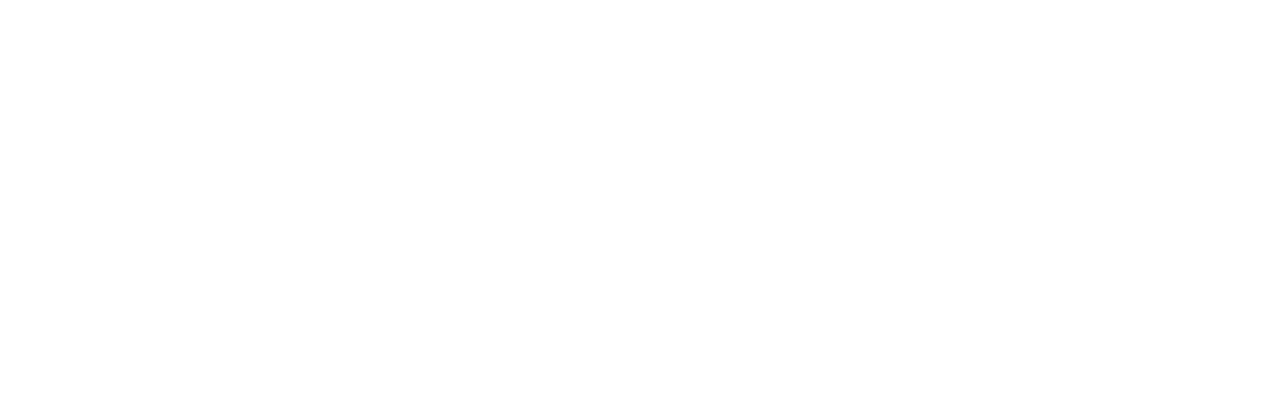
<file: bower_components/sass-bootstrap/examples/navbar-static-top/index.html>
<!DOCTYPE html>
<html lang="en">
  <head>
    <meta charset="utf-8">
    <meta http-equiv="X-UA-Compatible" content="IE=edge">
    <meta name="viewport" content="width=device-width, initial-scale=1.0">
    <meta name="description" content="">
    <meta name="author" content="">
    <link rel="shortcut icon" href="../../docs-assets/ico/favicon.png">

    <title>Static Top Navbar Example for Bootstrap</title>

    <!-- Bootstrap core CSS -->
    <link href="../../dist/css/bootstrap.css" rel="stylesheet">

    <!-- Custom styles for this template -->
    <link href="navbar-static-top.css" rel="stylesheet">

    <!-- Just for debugging purposes. Don't actually copy this line! -->
    <!--[if lt IE 9]><script src="../../docs-assets/js/ie8-responsive-file-warning.js"></script><![endif]-->

    <!-- HTML5 shim and Respond.js IE8 support of HTML5 elements and media queries -->
    <!--[if lt IE 9]>
      <script src="https://oss.maxcdn.com/libs/html5shiv/3.7.0/html5shiv.js"></script>
      <script src="https://oss.maxcdn.com/libs/respond.js/1.3.0/respond.min.js"></script>
    <![endif]-->
  </head>

  <body>

    <!-- Static navbar -->
    <div class="navbar navbar-default navbar-static-top" role="navigation">
      <div class="container">
        <div class="navbar-header">
          <button type="button" class="navbar-toggle" data-toggle="collapse" data-target=".navbar-collapse">
            <span class="sr-only">Toggle navigation</span>
            <span class="icon-bar"></span>
            <span class="icon-bar"></span>
            <span class="icon-bar"></span>
          </button>
          <a class="navbar-brand" href="#">Project name</a>
        </div>
        <div class="navbar-collapse collapse">
          <ul class="nav navbar-nav">
            <li class="active"><a href="#">Home</a></li>
            <li><a href="#about">About</a></li>
            <li><a href="#contact">Contact</a></li>
            <li class="dropdown">
              <a href="#" class="dropdown-toggle" data-toggle="dropdown">Dropdown <b class="caret"></b></a>
              <ul class="dropdown-menu">
                <li><a href="#">Action</a></li>
                <li><a href="#">Another action</a></li>
                <li><a href="#">Something else here</a></li>
                <li class="divider"></li>
                <li class="dropdown-header">Nav header</li>
                <li><a href="#">Separated link</a></li>
                <li><a href="#">One more separated link</a></li>
              </ul>
            </li>
          </ul>
          <ul class="nav navbar-nav navbar-right">
            <li><a href="../navbar/">Default</a></li>
            <li class="active"><a href="./">Static top</a></li>
            <li><a href="../navbar-fixed-top/">Fixed top</a></li>
          </ul>
        </div><!--/.nav-collapse -->
      </div>
    </div>


    <div class="container">

      <!-- Main component for a primary marketing message or call to action -->
      <div class="jumbotron">
        <h1>Navbar example</h1>
        <p>This example is a quick exercise to illustrate how the default, static and fixed to top navbar work. It includes the responsive CSS and HTML, so it also adapts to your viewport and device.</p>
        <p>To see the difference between static and fixed top navbars, just scroll.</p>
        <p>
          <a class="btn btn-lg btn-primary" href="../../components/#navbar" role="button">View navbar docs &raquo;</a>
        </p>
      </div>

    </div> <!-- /container -->


    <!-- Bootstrap core JavaScript
    ================================================== -->
    <!-- Placed at the end of the document so the pages load faster -->
    <script src="https://code.jquery.com/jquery-1.10.2.min.js"></script>
    <script src="../../dist/js/bootstrap.min.js"></script>
  </body>
</html>
</file>
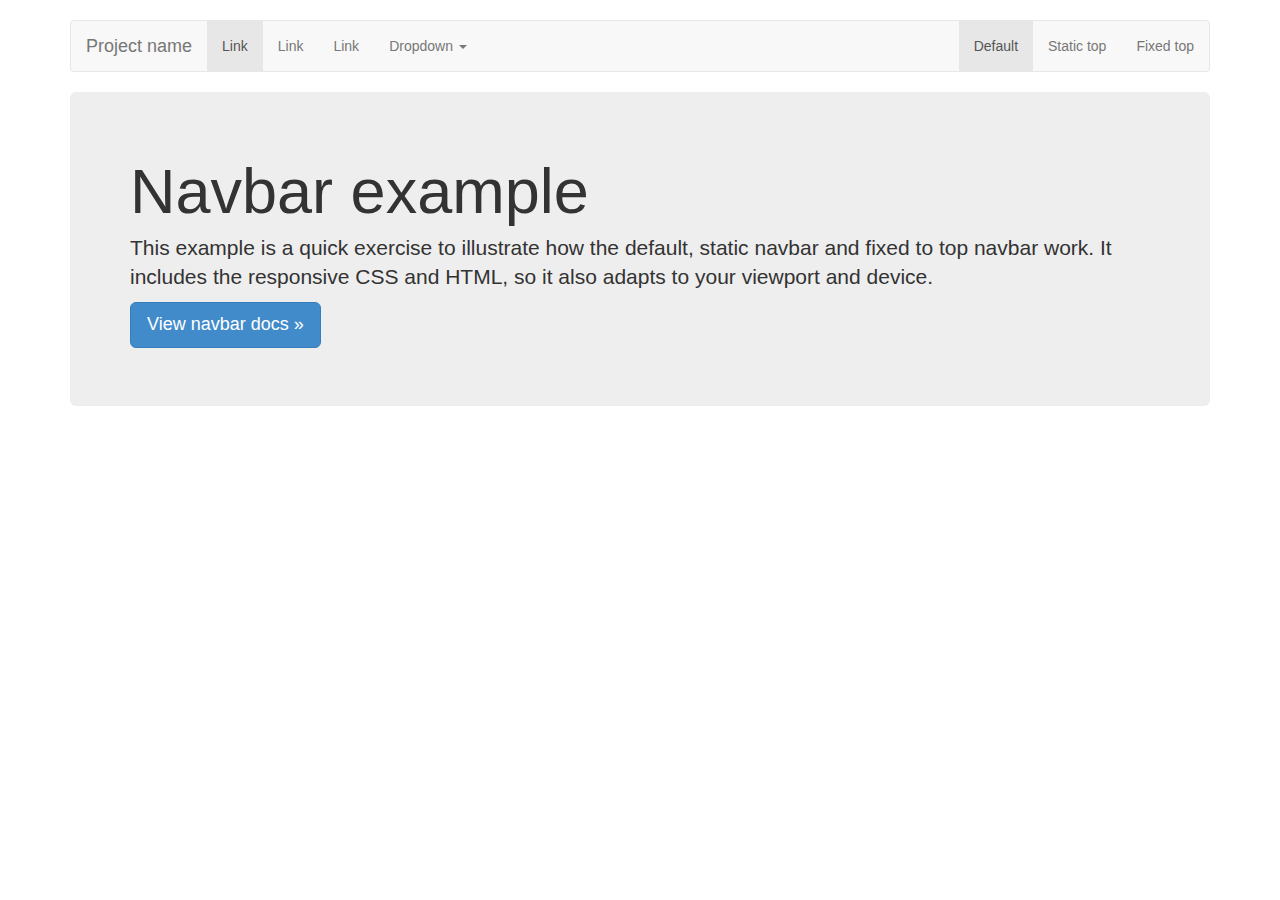
<file: bower_components/sass-bootstrap/examples/navbar/index.html>
<!DOCTYPE html>
<html lang="en">
  <head>
    <meta charset="utf-8">
    <meta http-equiv="X-UA-Compatible" content="IE=edge">
    <meta name="viewport" content="width=device-width, initial-scale=1.0">
    <meta name="description" content="">
    <meta name="author" content="">
    <link rel="shortcut icon" href="../../docs-assets/ico/favicon.png">

    <title>Navbar Template for Bootstrap</title>

    <!-- Bootstrap core CSS -->
    <link href="../../dist/css/bootstrap.css" rel="stylesheet">

    <!-- Custom styles for this template -->
    <link href="navbar.css" rel="stylesheet">

    <!-- Just for debugging purposes. Don't actually copy this line! -->
    <!--[if lt IE 9]><script src="../../docs-assets/js/ie8-responsive-file-warning.js"></script><![endif]-->

    <!-- HTML5 shim and Respond.js IE8 support of HTML5 elements and media queries -->
    <!--[if lt IE 9]>
      <script src="https://oss.maxcdn.com/libs/html5shiv/3.7.0/html5shiv.js"></script>
      <script src="https://oss.maxcdn.com/libs/respond.js/1.3.0/respond.min.js"></script>
    <![endif]-->
  </head>

  <body>

    <div class="container">

      <!-- Static navbar -->
      <div class="navbar navbar-default" role="navigation">
        <div class="navbar-header">
          <button type="button" class="navbar-toggle" data-toggle="collapse" data-target=".navbar-collapse">
            <span class="sr-only">Toggle navigation</span>
            <span class="icon-bar"></span>
            <span class="icon-bar"></span>
            <span class="icon-bar"></span>
          </button>
          <a class="navbar-brand" href="#">Project name</a>
        </div>
        <div class="navbar-collapse collapse">
          <ul class="nav navbar-nav">
            <li class="active"><a href="#">Link</a></li>
            <li><a href="#">Link</a></li>
            <li><a href="#">Link</a></li>
            <li class="dropdown">
              <a href="#" class="dropdown-toggle" data-toggle="dropdown">Dropdown <b class="caret"></b></a>
              <ul class="dropdown-menu">
                <li><a href="#">Action</a></li>
                <li><a href="#">Another action</a></li>
                <li><a href="#">Something else here</a></li>
                <li class="divider"></li>
                <li class="dropdown-header">Nav header</li>
                <li><a href="#">Separated link</a></li>
                <li><a href="#">One more separated link</a></li>
              </ul>
            </li>
          </ul>
          <ul class="nav navbar-nav navbar-right">
            <li class="active"><a href="./">Default</a></li>
            <li><a href="../navbar-static-top/">Static top</a></li>
            <li><a href="../navbar-fixed-top/">Fixed top</a></li>
          </ul>
        </div><!--/.nav-collapse -->
      </div>

      <!-- Main component for a primary marketing message or call to action -->
      <div class="jumbotron">
        <h1>Navbar example</h1>
        <p>This example is a quick exercise to illustrate how the default, static navbar and fixed to top navbar work. It includes the responsive CSS and HTML, so it also adapts to your viewport and device.</p>
        <p>
          <a class="btn btn-lg btn-primary" href="../../components/#navbar" role="button">View navbar docs &raquo;</a>
        </p>
      </div>

    </div> <!-- /container -->


    <!-- Bootstrap core JavaScript
    ================================================== -->
    <!-- Placed at the end of the document so the pages load faster -->
    <script src="https://code.jquery.com/jquery-1.10.2.min.js"></script>
    <script src="../../dist/js/bootstrap.min.js"></script>
  </body>
</html>
</file>
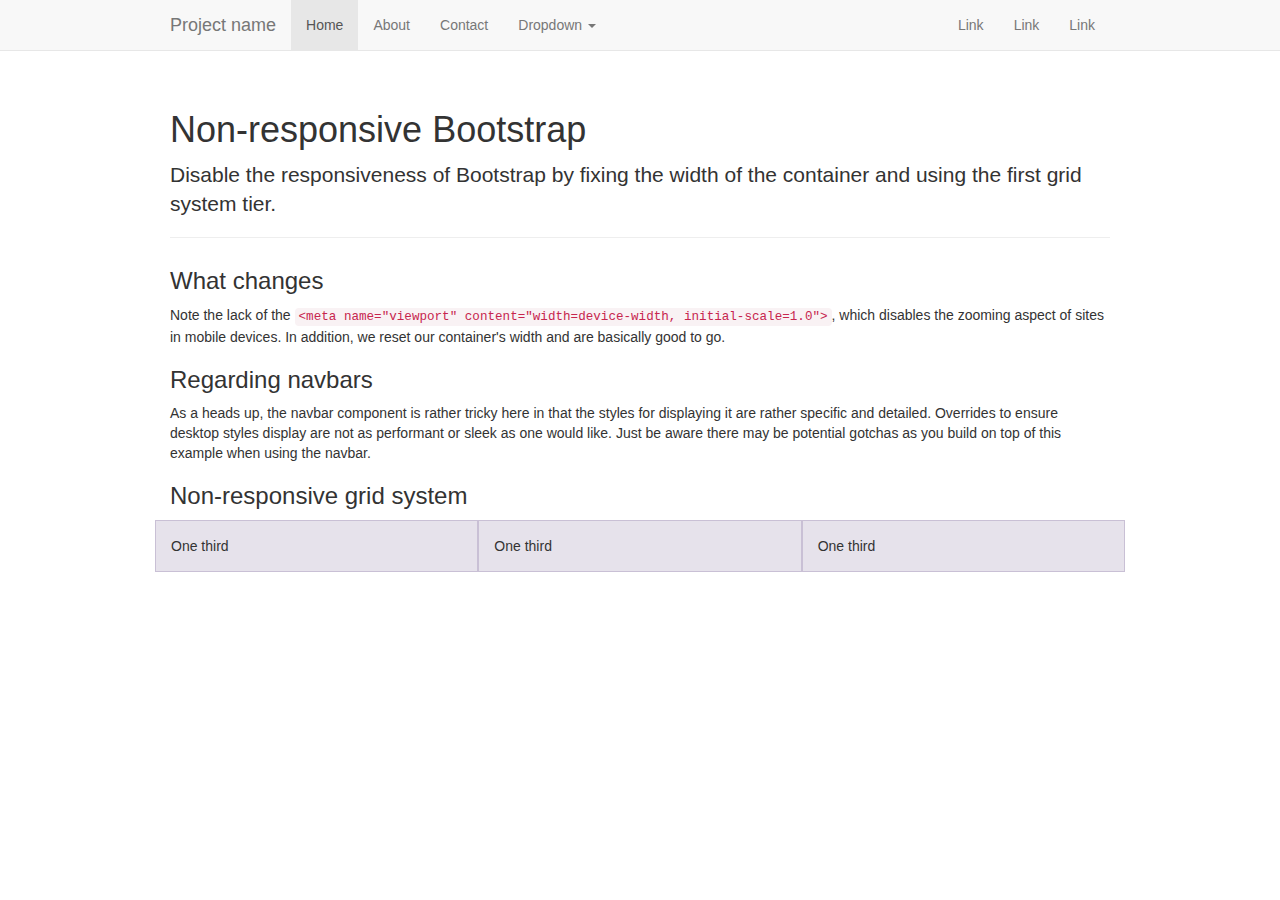
<file: bower_components/sass-bootstrap/examples/non-responsive/index.html>
<!DOCTYPE html>
<html lang="en">
  <head>
    <meta charset="utf-8">
    <meta http-equiv="X-UA-Compatible" content="IE=edge">
    <meta name="description" content="">
    <meta name="author" content="">

    <!-- Note there is no responsive meta tag here -->

    <link rel="shortcut icon" href="../../docs-assets/ico/favicon.png">

    <title>Non-responsive Template for Bootstrap</title>

    <!-- Bootstrap core CSS -->
    <link href="../../dist/css/bootstrap.css" rel="stylesheet">

    <!-- Custom styles for this template -->
    <link href="non-responsive.css" rel="stylesheet">

    <!-- Just for debugging purposes. Don't actually copy this line! -->
    <!--[if lt IE 9]><script src="../../docs-assets/js/ie8-responsive-file-warning.js"></script><![endif]-->

    <!-- HTML5 shim and Respond.js IE8 support of HTML5 elements and media queries -->
    <!--[if lt IE 9]>
      <script src="https://oss.maxcdn.com/libs/html5shiv/3.7.0/html5shiv.js"></script>
      <script src="https://oss.maxcdn.com/libs/respond.js/1.3.0/respond.min.js"></script>
    <![endif]-->
  </head>

  <body>

    <!-- Fixed navbar -->
    <div class="navbar navbar-default navbar-fixed-top" role="navigation">
      <div class="container">
        <div class="navbar-header">
          <button type="button" class="navbar-toggle" data-toggle="collapse" data-target=".navbar-collapse">
            <span class="sr-only">Toggle navigation</span>
            <span class="icon-bar"></span>
            <span class="icon-bar"></span>
            <span class="icon-bar"></span>
          </button>
          <a class="navbar-brand" href="#">Project name</a>
        </div>
        <div class="navbar-collapse collapse">
          <ul class="nav navbar-nav">
            <li class="active"><a href="#">Home</a></li>
            <li><a href="#about">About</a></li>
            <li><a href="#contact">Contact</a></li>
            <li class="dropdown">
              <a href="#" class="dropdown-toggle" data-toggle="dropdown">Dropdown <b class="caret"></b></a>
              <ul class="dropdown-menu">
                <li><a href="#">Action</a></li>
                <li><a href="#">Another action</a></li>
                <li><a href="#">Something else here</a></li>
                <li class="divider"></li>
                <li class="dropdown-header">Nav header</li>
                <li><a href="#">Separated link</a></li>
                <li><a href="#">One more separated link</a></li>
              </ul>
            </li>
          </ul>
          <ul class="nav navbar-nav navbar-right">
            <li><a href="#">Link</a></li>
            <li><a href="#">Link</a></li>
            <li><a href="#">Link</a></li>
          </ul>
        </div><!--/.nav-collapse -->
      </div>
    </div>

    <div class="container">

      <div class="page-header">
        <h1>Non-responsive Bootstrap</h1>
        <p class="lead">Disable the responsiveness of Bootstrap by fixing the width of the container and using the first grid system tier.</p>
      </div>

      <h3>What changes</h3>
      <p>Note the lack of the <code>&lt;meta name="viewport" content="width=device-width, initial-scale=1.0"&gt;</code>, which disables the zooming aspect of sites in mobile devices. In addition, we reset our container's width and are basically good to go.</p>

      <h3>Regarding navbars</h3>
      <p>As a heads up, the navbar component is rather tricky here in that the styles for displaying it are rather specific and detailed. Overrides to ensure desktop styles display are not as performant or sleek as one would like. Just be aware there may be potential gotchas as you build on top of this example when using the navbar.</p>

      <h3>Non-responsive grid system</h3>
      <div class="row">
        <div class="col-xs-4">One third</div>
        <div class="col-xs-4">One third</div>
        <div class="col-xs-4">One third</div>
      </div>

    </div> <!-- /container -->


    <!-- Bootstrap core JavaScript
    ================================================== -->
    <!-- Placed at the end of the document so the pages load faster -->
    <script src="https://code.jquery.com/jquery-1.10.2.min.js"></script>
    <script src="../../dist/js/bootstrap.min.js"></script>
  </body>
</html>
</file>
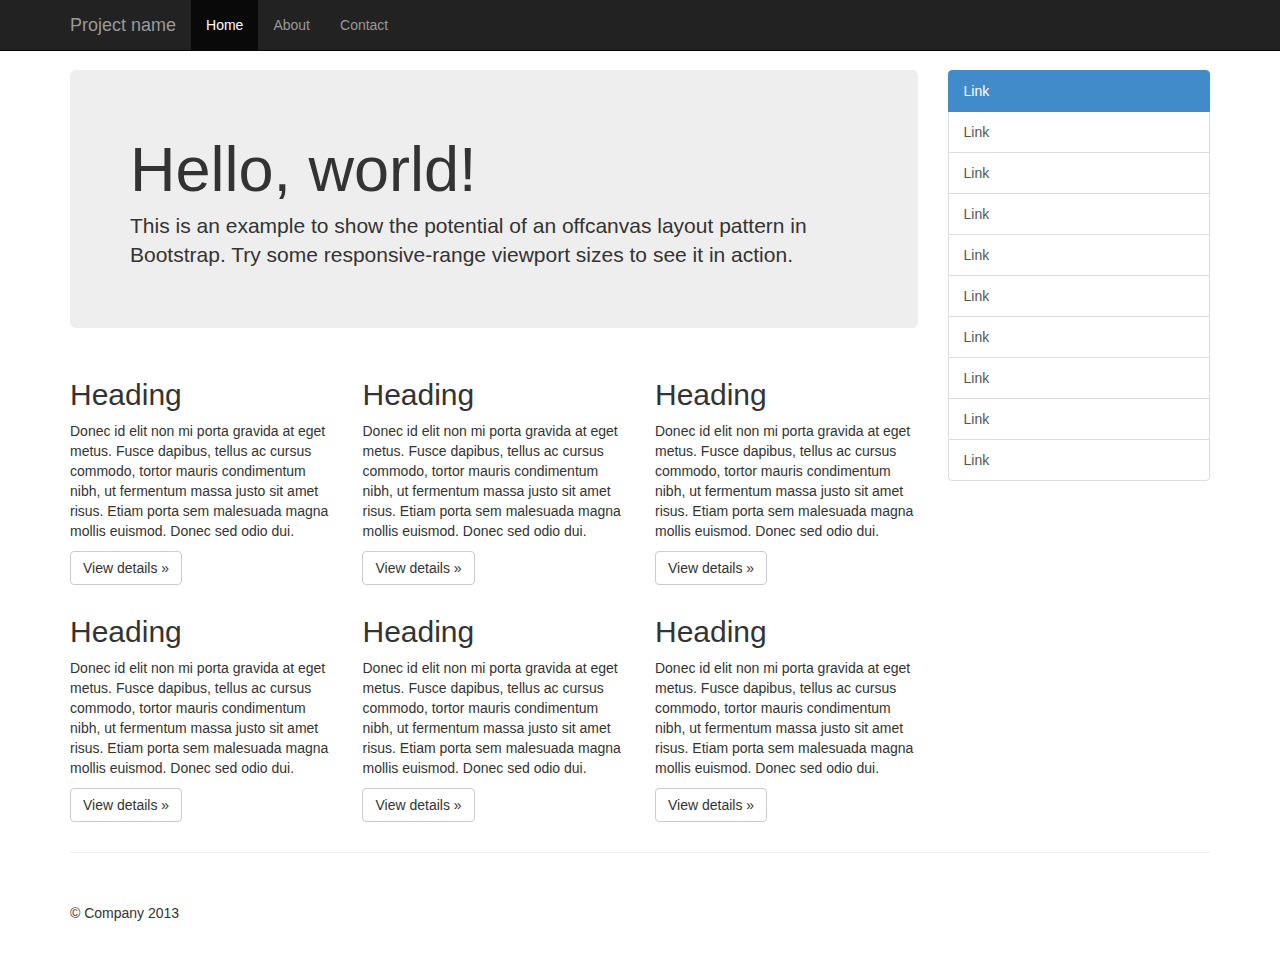
<file: bower_components/sass-bootstrap/examples/offcanvas/index.html>
<!DOCTYPE html>
<html lang="en">
  <head>
    <meta charset="utf-8">
    <meta http-equiv="X-UA-Compatible" content="IE=edge">
    <meta name="viewport" content="width=device-width, initial-scale=1.0">
    <meta name="description" content="">
    <meta name="author" content="">
    <link rel="shortcut icon" href="../../docs-assets/ico/favicon.png">

    <title>Off Canvas Template for Bootstrap</title>

    <!-- Bootstrap core CSS -->
    <link href="../../dist/css/bootstrap.min.css" rel="stylesheet">

    <!-- Custom styles for this template -->
    <link href="offcanvas.css" rel="stylesheet">

    <!-- Just for debugging purposes. Don't actually copy this line! -->
    <!--[if lt IE 9]><script src="../../docs-assets/js/ie8-responsive-file-warning.js"></script><![endif]-->

    <!-- HTML5 shim and Respond.js IE8 support of HTML5 elements and media queries -->
    <!--[if lt IE 9]>
      <script src="https://oss.maxcdn.com/libs/html5shiv/3.7.0/html5shiv.js"></script>
      <script src="https://oss.maxcdn.com/libs/respond.js/1.3.0/respond.min.js"></script>
    <![endif]-->
  </head>

  <body>
    <div class="navbar navbar-fixed-top navbar-inverse" role="navigation">
      <div class="container">
        <div class="navbar-header">
          <button type="button" class="navbar-toggle" data-toggle="collapse" data-target=".navbar-collapse">
            <span class="sr-only">Toggle navigation</span>
            <span class="icon-bar"></span>
            <span class="icon-bar"></span>
            <span class="icon-bar"></span>
          </button>
          <a class="navbar-brand" href="#">Project name</a>
        </div>
        <div class="collapse navbar-collapse">
          <ul class="nav navbar-nav">
            <li class="active"><a href="#">Home</a></li>
            <li><a href="#about">About</a></li>
            <li><a href="#contact">Contact</a></li>
          </ul>
        </div><!-- /.nav-collapse -->
      </div><!-- /.container -->
    </div><!-- /.navbar -->

    <div class="container">

      <div class="row row-offcanvas row-offcanvas-right">

        <div class="col-xs-12 col-sm-9">
          <p class="pull-right visible-xs">
            <button type="button" class="btn btn-primary btn-xs" data-toggle="offcanvas">Toggle nav</button>
          </p>
          <div class="jumbotron">
            <h1>Hello, world!</h1>
            <p>This is an example to show the potential of an offcanvas layout pattern in Bootstrap. Try some responsive-range viewport sizes to see it in action.</p>
          </div>
          <div class="row">
            <div class="col-6 col-sm-6 col-lg-4">
              <h2>Heading</h2>
              <p>Donec id elit non mi porta gravida at eget metus. Fusce dapibus, tellus ac cursus commodo, tortor mauris condimentum nibh, ut fermentum massa justo sit amet risus. Etiam porta sem malesuada magna mollis euismod. Donec sed odio dui. </p>
              <p><a class="btn btn-default" href="#" role="button">View details &raquo;</a></p>
            </div><!--/span-->
            <div class="col-6 col-sm-6 col-lg-4">
              <h2>Heading</h2>
              <p>Donec id elit non mi porta gravida at eget metus. Fusce dapibus, tellus ac cursus commodo, tortor mauris condimentum nibh, ut fermentum massa justo sit amet risus. Etiam porta sem malesuada magna mollis euismod. Donec sed odio dui. </p>
              <p><a class="btn btn-default" href="#" role="button">View details &raquo;</a></p>
            </div><!--/span-->
            <div class="col-6 col-sm-6 col-lg-4">
              <h2>Heading</h2>
              <p>Donec id elit non mi porta gravida at eget metus. Fusce dapibus, tellus ac cursus commodo, tortor mauris condimentum nibh, ut fermentum massa justo sit amet risus. Etiam porta sem malesuada magna mollis euismod. Donec sed odio dui. </p>
              <p><a class="btn btn-default" href="#" role="button">View details &raquo;</a></p>
            </div><!--/span-->
            <div class="col-6 col-sm-6 col-lg-4">
              <h2>Heading</h2>
              <p>Donec id elit non mi porta gravida at eget metus. Fusce dapibus, tellus ac cursus commodo, tortor mauris condimentum nibh, ut fermentum massa justo sit amet risus. Etiam porta sem malesuada magna mollis euismod. Donec sed odio dui. </p>
              <p><a class="btn btn-default" href="#" role="button">View details &raquo;</a></p>
            </div><!--/span-->
            <div class="col-6 col-sm-6 col-lg-4">
              <h2>Heading</h2>
              <p>Donec id elit non mi porta gravida at eget metus. Fusce dapibus, tellus ac cursus commodo, tortor mauris condimentum nibh, ut fermentum massa justo sit amet risus. Etiam porta sem malesuada magna mollis euismod. Donec sed odio dui. </p>
              <p><a class="btn btn-default" href="#" role="button">View details &raquo;</a></p>
            </div><!--/span-->
            <div class="col-6 col-sm-6 col-lg-4">
              <h2>Heading</h2>
              <p>Donec id elit non mi porta gravida at eget metus. Fusce dapibus, tellus ac cursus commodo, tortor mauris condimentum nibh, ut fermentum massa justo sit amet risus. Etiam porta sem malesuada magna mollis euismod. Donec sed odio dui. </p>
              <p><a class="btn btn-default" href="#" role="button">View details &raquo;</a></p>
            </div><!--/span-->
          </div><!--/row-->
        </div><!--/span-->

        <div class="col-xs-6 col-sm-3 sidebar-offcanvas" id="sidebar" role="navigation">
          <div class="list-group">
            <a href="#" class="list-group-item active">Link</a>
            <a href="#" class="list-group-item">Link</a>
            <a href="#" class="list-group-item">Link</a>
            <a href="#" class="list-group-item">Link</a>
            <a href="#" class="list-group-item">Link</a>
            <a href="#" class="list-group-item">Link</a>
            <a href="#" class="list-group-item">Link</a>
            <a href="#" class="list-group-item">Link</a>
            <a href="#" class="list-group-item">Link</a>
            <a href="#" class="list-group-item">Link</a>
          </div>
        </div><!--/span-->
      </div><!--/row-->

      <hr>

      <footer>
        <p>&copy; Company 2013</p>
      </footer>

    </div><!--/.container-->



    <!-- Bootstrap core JavaScript
    ================================================== -->
    <!-- Placed at the end of the document so the pages load faster -->
    <script src="https://code.jquery.com/jquery-1.10.2.min.js"></script>
    <script src="../../dist/js/bootstrap.min.js"></script>
    <script src="offcanvas.js"></script>
  </body>
</html>
</file>
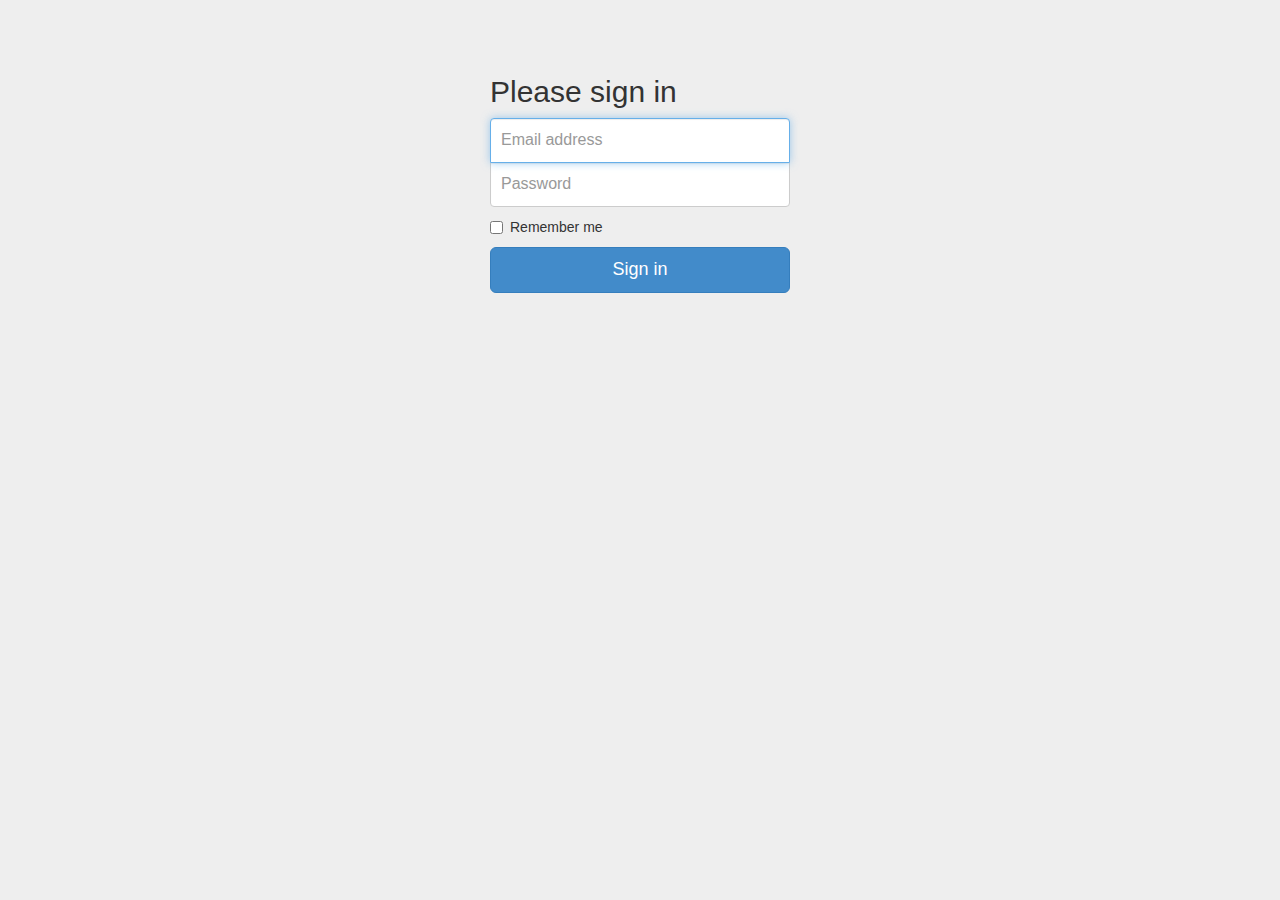
<file: bower_components/sass-bootstrap/examples/signin/index.html>
<!DOCTYPE html>
<html lang="en">
  <head>
    <meta charset="utf-8">
    <meta http-equiv="X-UA-Compatible" content="IE=edge">
    <meta name="viewport" content="width=device-width, initial-scale=1.0">
    <meta name="description" content="">
    <meta name="author" content="">
    <link rel="shortcut icon" href="../../docs-assets/ico/favicon.png">

    <title>Signin Template for Bootstrap</title>

    <!-- Bootstrap core CSS -->
    <link href="../../dist/css/bootstrap.css" rel="stylesheet">

    <!-- Custom styles for this template -->
    <link href="signin.css" rel="stylesheet">

    <!-- Just for debugging purposes. Don't actually copy this line! -->
    <!--[if lt IE 9]><script src="../../docs-assets/js/ie8-responsive-file-warning.js"></script><![endif]-->

    <!-- HTML5 shim and Respond.js IE8 support of HTML5 elements and media queries -->
    <!--[if lt IE 9]>
      <script src="https://oss.maxcdn.com/libs/html5shiv/3.7.0/html5shiv.js"></script>
      <script src="https://oss.maxcdn.com/libs/respond.js/1.3.0/respond.min.js"></script>
    <![endif]-->
  </head>

  <body>

    <div class="container">

      <form class="form-signin">
        <h2 class="form-signin-heading">Please sign in</h2>
        <input type="text" class="form-control" placeholder="Email address" required autofocus>
        <input type="password" class="form-control" placeholder="Password" required>
        <label class="checkbox">
          <input type="checkbox" value="remember-me"> Remember me
        </label>
        <button class="btn btn-lg btn-primary btn-block" type="submit">Sign in</button>
      </form>

    </div> <!-- /container -->


    <!-- Bootstrap core JavaScript
    ================================================== -->
    <!-- Placed at the end of the document so the pages load faster -->
  </body>
</html>
</file>
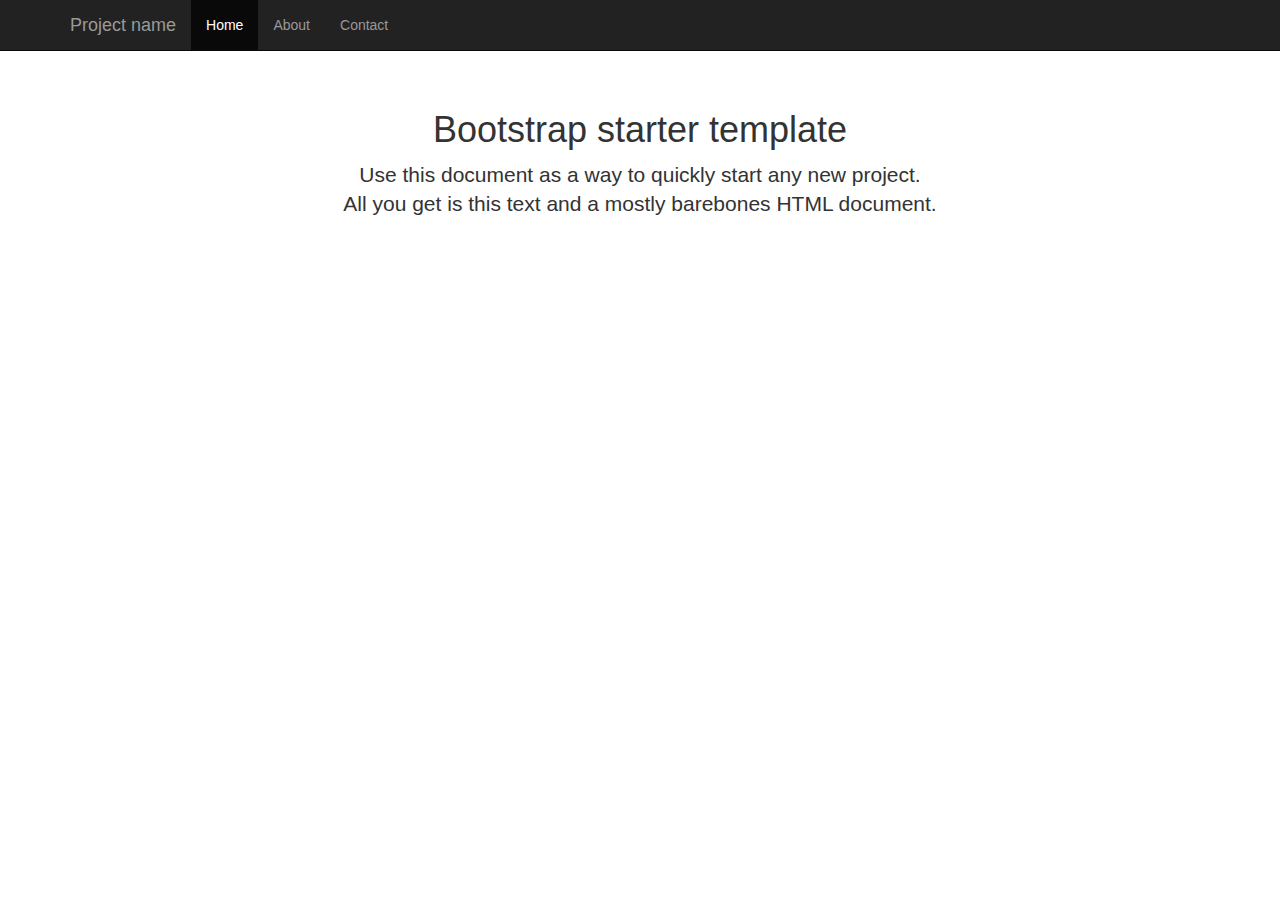
<file: bower_components/sass-bootstrap/examples/starter-template/index.html>
<!DOCTYPE html>
<html lang="en">
  <head>
    <meta charset="utf-8">
    <meta http-equiv="X-UA-Compatible" content="IE=edge">
    <meta name="viewport" content="width=device-width, initial-scale=1.0">
    <meta name="description" content="">
    <meta name="author" content="">
    <link rel="shortcut icon" href="../../docs-assets/ico/favicon.png">

    <title>Starter Template for Bootstrap</title>

    <!-- Bootstrap core CSS -->
    <link href="../../dist/css/bootstrap.css" rel="stylesheet">

    <!-- Custom styles for this template -->
    <link href="starter-template.css" rel="stylesheet">

    <!-- Just for debugging purposes. Don't actually copy this line! -->
    <!--[if lt IE 9]><script src="../../docs-assets/js/ie8-responsive-file-warning.js"></script><![endif]-->

    <!-- HTML5 shim and Respond.js IE8 support of HTML5 elements and media queries -->
    <!--[if lt IE 9]>
      <script src="https://oss.maxcdn.com/libs/html5shiv/3.7.0/html5shiv.js"></script>
      <script src="https://oss.maxcdn.com/libs/respond.js/1.3.0/respond.min.js"></script>
    <![endif]-->
  </head>

  <body>

    <div class="navbar navbar-inverse navbar-fixed-top" role="navigation">
      <div class="container">
        <div class="navbar-header">
          <button type="button" class="navbar-toggle" data-toggle="collapse" data-target=".navbar-collapse">
            <span class="sr-only">Toggle navigation</span>
            <span class="icon-bar"></span>
            <span class="icon-bar"></span>
            <span class="icon-bar"></span>
          </button>
          <a class="navbar-brand" href="#">Project name</a>
        </div>
        <div class="collapse navbar-collapse">
          <ul class="nav navbar-nav">
            <li class="active"><a href="#">Home</a></li>
            <li><a href="#about">About</a></li>
            <li><a href="#contact">Contact</a></li>
          </ul>
        </div><!--/.nav-collapse -->
      </div>
    </div>

    <div class="container">

      <div class="starter-template">
        <h1>Bootstrap starter template</h1>
        <p class="lead">Use this document as a way to quickly start any new project.<br> All you get is this text and a mostly barebones HTML document.</p>
      </div>

    </div><!-- /.container -->


    <!-- Bootstrap core JavaScript
    ================================================== -->
    <!-- Placed at the end of the document so the pages load faster -->
    <script src="https://code.jquery.com/jquery-1.10.2.min.js"></script>
    <script src="../../dist/js/bootstrap.min.js"></script>
  </body>
</html>
</file>
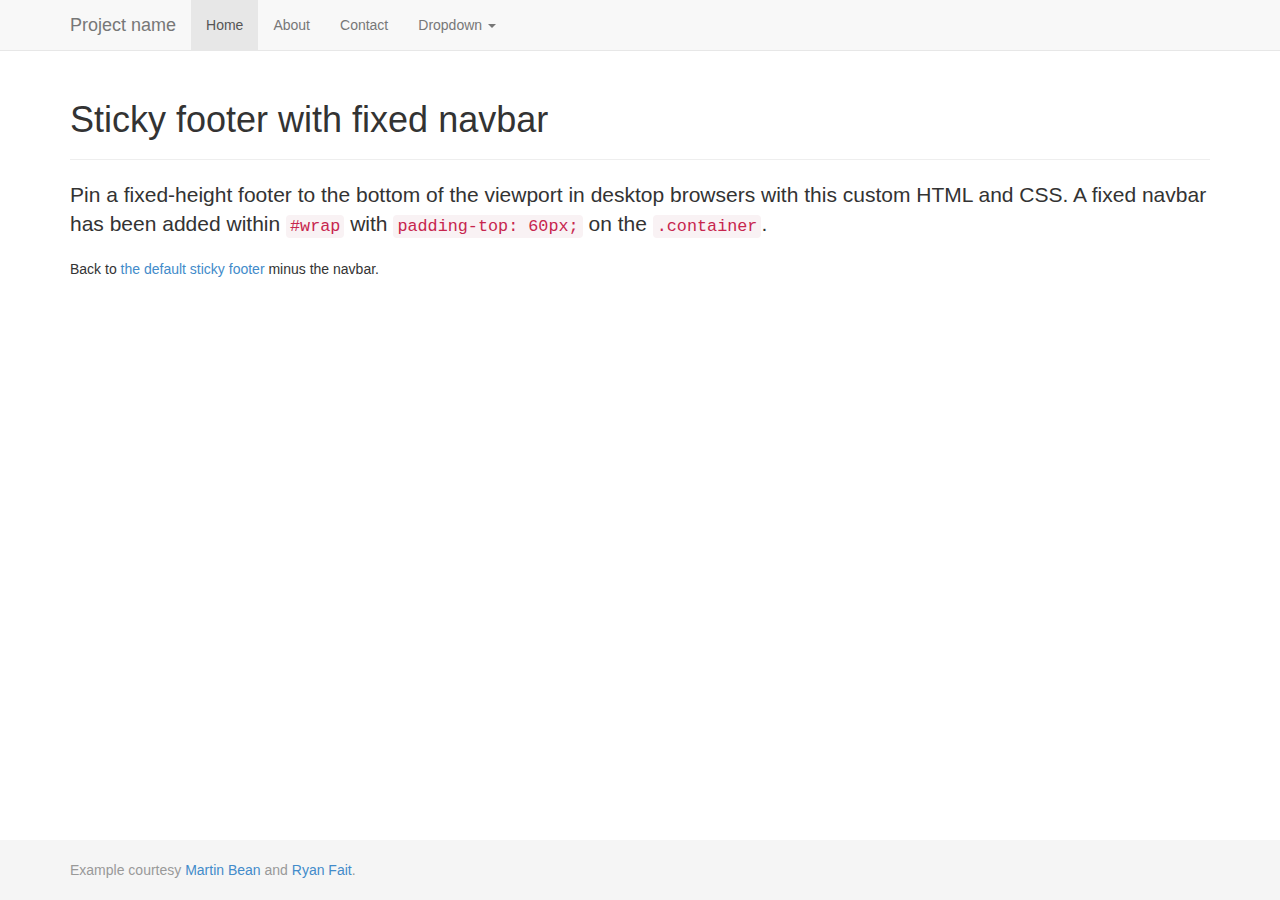
<file: bower_components/sass-bootstrap/examples/sticky-footer-navbar/index.html>
<!DOCTYPE html>
<html lang="en">
  <head>
    <meta charset="utf-8">
    <meta http-equiv="X-UA-Compatible" content="IE=edge">
    <meta name="viewport" content="width=device-width, initial-scale=1.0">
    <meta name="description" content="">
    <meta name="author" content="">
    <link rel="shortcut icon" href="../../docs-assets/ico/favicon.png">

    <title>Sticky Footer Navbar Template for Bootstrap</title>

    <!-- Bootstrap core CSS -->
    <link href="../../dist/css/bootstrap.css" rel="stylesheet">

    <!-- Custom styles for this template -->
    <link href="sticky-footer-navbar.css" rel="stylesheet">

    <!-- Just for debugging purposes. Don't actually copy this line! -->
    <!--[if lt IE 9]><script src="../../docs-assets/js/ie8-responsive-file-warning.js"></script><![endif]-->

    <!-- HTML5 shim and Respond.js IE8 support of HTML5 elements and media queries -->
    <!--[if lt IE 9]>
      <script src="https://oss.maxcdn.com/libs/html5shiv/3.7.0/html5shiv.js"></script>
      <script src="https://oss.maxcdn.com/libs/respond.js/1.3.0/respond.min.js"></script>
    <![endif]-->
  </head>

  <body>

    <!-- Wrap all page content here -->
    <div id="wrap">

      <!-- Fixed navbar -->
      <div class="navbar navbar-default navbar-fixed-top" role="navigation">
        <div class="container">
          <div class="navbar-header">
            <button type="button" class="navbar-toggle" data-toggle="collapse" data-target=".navbar-collapse">
              <span class="sr-only">Toggle navigation</span>
              <span class="icon-bar"></span>
              <span class="icon-bar"></span>
              <span class="icon-bar"></span>
            </button>
            <a class="navbar-brand" href="#">Project name</a>
          </div>
          <div class="collapse navbar-collapse">
            <ul class="nav navbar-nav">
              <li class="active"><a href="#">Home</a></li>
              <li><a href="#about">About</a></li>
              <li><a href="#contact">Contact</a></li>
              <li class="dropdown">
                <a href="#" class="dropdown-toggle" data-toggle="dropdown">Dropdown <b class="caret"></b></a>
                <ul class="dropdown-menu">
                  <li><a href="#">Action</a></li>
                  <li><a href="#">Another action</a></li>
                  <li><a href="#">Something else here</a></li>
                  <li class="divider"></li>
                  <li class="dropdown-header">Nav header</li>
                  <li><a href="#">Separated link</a></li>
                  <li><a href="#">One more separated link</a></li>
                </ul>
              </li>
            </ul>
          </div><!--/.nav-collapse -->
        </div>
      </div>

      <!-- Begin page content -->
      <div class="container">
        <div class="page-header">
          <h1>Sticky footer with fixed navbar</h1>
        </div>
        <p class="lead">Pin a fixed-height footer to the bottom of the viewport in desktop browsers with this custom HTML and CSS. A fixed navbar has been added within <code>#wrap</code> with <code>padding-top: 60px;</code> on the <code>.container</code>.</p>
        <p>Back to <a href="../sticky-footer">the default sticky footer</a> minus the navbar.</p>
      </div>
    </div>

    <div id="footer">
      <div class="container">
        <p class="text-muted credit">Example courtesy <a href="http://martinbean.co.uk">Martin Bean</a> and <a href="http://ryanfait.com/sticky-footer/">Ryan Fait</a>.</p>
      </div>
    </div>


    <!-- Bootstrap core JavaScript
    ================================================== -->
    <!-- Placed at the end of the document so the pages load faster -->
    <script src="https://code.jquery.com/jquery-1.10.2.min.js"></script>
    <script src="../../dist/js/bootstrap.min.js"></script>
  </body>
</html>
</file>
<file: bower_components/sass-bootstrap/examples/carousel/carousel.css>
/* GLOBAL STYLES
-------------------------------------------------- */
/* Padding below the footer and lighter body text */

body {
  padding-bottom: 40px;
  color: #5a5a5a;
}



/* CUSTOMIZE THE NAVBAR
-------------------------------------------------- */

/* Special class on .container surrounding .navbar, used for positioning it into place. */
.navbar-wrapper {
  position: absolute;
  top: 0;
  left: 0;
  right: 0;
  z-index: 20;
}

/* Flip around the padding for proper display in narrow viewports */
.navbar-wrapper .container {
  padding-left: 0;
  padding-right: 0;
}
.navbar-wrapper .navbar {
  padding-left: 15px;
  padding-right: 15px;
}


/* CUSTOMIZE THE CAROUSEL
-------------------------------------------------- */

/* Carousel base class */
.carousel {
  height: 500px;
  margin-bottom: 60px;
}
/* Since positioning the image, we need to help out the caption */
.carousel-caption {
  z-index: 10;
}

/* Declare heights because of positioning of img element */
.carousel .item {
  height: 500px;
  background-color: #777;
}
.carousel-inner > .item > img {
  position: absolute;
  top: 0;
  left: 0;
  min-width: 100%;
  height: 500px;
}



/* MARKETING CONTENT
-------------------------------------------------- */

/* Pad the edges of the mobile views a bit */
.marketing {
  padding-left: 15px;
  padding-right: 15px;
}

/* Center align the text within the three columns below the carousel */
.marketing .col-lg-4 {
  text-align: center;
  margin-bottom: 20px;
}
.marketing h2 {
  font-weight: normal;
}
.marketing .col-lg-4 p {
  margin-left: 10px;
  margin-right: 10px;
}


/* Featurettes
------------------------- */

.featurette-divider {
  margin: 80px 0; /* Space out the Bootstrap <hr> more */
}

/* Thin out the marketing headings */
.featurette-heading {
  font-weight: 300;
  line-height: 1;
  letter-spacing: -1px;
}



/* RESPONSIVE CSS
-------------------------------------------------- */

@media (min-width: 768px) {

  /* Remove the edge padding needed for mobile */
  .marketing {
    padding-left: 0;
    padding-right: 0;
  }

  /* Navbar positioning foo */
  .navbar-wrapper {
    margin-top: 20px;
  }
  .navbar-wrapper .container {
    padding-left:  15px;
    padding-right: 15px;
  }
  .navbar-wrapper .navbar {
    padding-left:  0;
    padding-right: 0;
  }

  /* The navbar becomes detached from the top, so we round the corners */
  .navbar-wrapper .navbar {
    border-radius: 4px;
  }

  /* Bump up size of carousel content */
  .carousel-caption p {
    margin-bottom: 20px;
    font-size: 21px;
    line-height: 1.4;
  }

  .featurette-heading {
    font-size: 50px;
  }

}

@media (min-width: 992px) {
  .featurette-heading {
    margin-top: 120px;
  }
}
</file>
<file: bower_components/sass-bootstrap/examples/grid/grid.css>
.container {
  padding-left: 15px;
  padding-right: 15px;
}

h4 {
  margin-top: 25px;
}
.row {
  margin-bottom: 20px;
}
.row .row {
  margin-top: 10px;
  margin-bottom: 0;
}
[class*="col-"] {
  padding-top: 15px;
  padding-bottom: 15px;
  background-color: #eee;
  border: 1px solid #ddd;
  background-color: rgba(86,61,124,.15);
  border: 1px solid rgba(86,61,124,.2);
}

hr {
  margin-top: 40px;
  margin-bottom: 40px;
}
</file>
<file: bower_components/sass-bootstrap/examples/jumbotron-narrow/jumbotron-narrow.css>
/* Space out content a bit */
body {
  padding-top: 20px;
  padding-bottom: 20px;
}

/* Everything but the jumbotron gets side spacing for mobile first views */
.header,
.marketing,
.footer {
  padding-left: 15px;
  padding-right: 15px;
}

/* Custom page header */
.header {
  border-bottom: 1px solid #e5e5e5;
}
/* Make the masthead heading the same height as the navigation */
.header h3 {
  margin-top: 0;
  margin-bottom: 0;
  line-height: 40px;
  padding-bottom: 19px;
}

/* Custom page footer */
.footer {
  padding-top: 19px;
  color: #777;
  border-top: 1px solid #e5e5e5;
}

/* Customize container */
@media (min-width: 768px) {
  .container {
    max-width: 730px;
  }
}
.container-narrow > hr {
  margin: 30px 0;
}

/* Main marketing message and sign up button */
.jumbotron {
  text-align: center;
  border-bottom: 1px solid #e5e5e5;
}
.jumbotron .btn {
  font-size: 21px;
  padding: 14px 24px;
}

/* Supporting marketing content */
.marketing {
  margin: 40px 0;
}
.marketing p + h4 {
  margin-top: 28px;
}

/* Responsive: Portrait tablets and up */
@media screen and (min-width: 768px) {
  /* Remove the padding we set earlier */
  .header,
  .marketing,
  .footer {
    padding-left: 0;
    padding-right: 0;
  }
  /* Space out the masthead */
  .header {
    margin-bottom: 30px;
  }
  /* Remove the bottom border on the jumbotron for visual effect */
  .jumbotron {
    border-bottom: 0;
  }
}
</file>
<file: bower_components/sass-bootstrap/examples/jumbotron/jumbotron.css>
/* Move down content because we have a fixed navbar that is 50px tall */
body {
  padding-top: 50px;
  padding-bottom: 20px;
}
</file>
<file: bower_components/sass-bootstrap/examples/justified-nav/justified-nav.css>
body {
  padding-top: 20px;
}

.footer {
  border-top: 1px solid #eee;
  margin-top: 40px;
  padding-top: 40px;
  padding-bottom: 40px;
}

/* Main marketing message and sign up button */
.jumbotron {
  text-align: center;
  background-color: transparent;
}
.jumbotron .btn {
  font-size: 21px;
  padding: 14px 24px;
}

/* Customize the nav-justified links to be fill the entire space of the .navbar */

.nav-justified {
  background-color: #eee;
  border-radius: 5px;
  border: 1px solid #ccc;
}
.nav-justified > li > a {
  margin-bottom: 0;
  padding-top: 15px;
  padding-bottom: 15px;
  color: #777;
  font-weight: bold;
  text-align: center;
  border-bottom: 1px solid #d5d5d5;
  background-color: #e5e5e5; /* Old browsers */
  background-repeat: repeat-x; /* Repeat the gradient */
  background-image: -moz-linear-gradient(top, #f5f5f5 0%, #e5e5e5 100%); /* FF3.6+ */
  background-image: -webkit-gradient(linear, left top, left bottom, color-stop(0%,#f5f5f5), color-stop(100%,#e5e5e5)); /* Chrome,Safari4+ */
  background-image: -webkit-linear-gradient(top, #f5f5f5 0%,#e5e5e5 100%); /* Chrome 10+,Safari 5.1+ */
  background-image: -o-linear-gradient(top, #f5f5f5 0%,#e5e5e5 100%); /* Opera 11.10+ */
  filter: progid:DXImageTransform.Microsoft.gradient( startColorstr='#f5f5f5', endColorstr='#e5e5e5',GradientType=0 ); /* IE6-9 */
  background-image: linear-gradient(top, #f5f5f5 0%,#e5e5e5 100%); /* W3C */
}
.nav-justified > .active > a,
.nav-justified > .active > a:hover,
.nav-justified > .active > a:focus {
  background-color: #ddd;
  background-image: none;
  box-shadow: inset 0 3px 7px rgba(0,0,0,.15);
}
.nav-justified > li:first-child > a {
  border-radius: 5px 5px 0 0;
}
.nav-justified > li:last-child > a {
  border-bottom: 0;
  border-radius: 0 0 5px 5px;
}

@media (min-width: 768px) {
  .nav-justified {
    max-height: 52px;
  }
  .nav-justified > li > a {
    border-left: 1px solid #fff;
    border-right: 1px solid #d5d5d5;
  }
  .nav-justified > li:first-child > a {
    border-left: 0;
    border-radius: 5px 0 0 5px;
  }
  .nav-justified > li:last-child > a {
    border-radius: 0 5px 5px 0;
    border-right: 0;
  }
}

/* Responsive: Portrait tablets and up */
@media screen and (min-width: 768px) {
  /* Remove the padding we set earlier */
  .masthead,
  .marketing,
  .footer {
    padding-left: 0;
    padding-right: 0;
  }
}
</file>
<file: bower_components/sass-bootstrap/examples/navbar-fixed-top/navbar-fixed-top.css>
body {
  min-height: 2000px;
  padding-top: 70px;
}
</file>
<file: bower_components/sass-bootstrap/examples/navbar-static-top/navbar-static-top.css>
body {
  min-height: 2000px;
}

.navbar-static-top {
  margin-bottom: 19px;
}
</file>
<file: bower_components/sass-bootstrap/examples/navbar/navbar.css>
body {
  padding-top: 20px;
  padding-bottom: 20px;
}

.navbar {
  margin-bottom: 20px;
}
</file>
<file: bower_components/sass-bootstrap/examples/non-responsive/non-responsive.css>
/* Template-specific stuff
 *
 * Customizations just for the template; these are not necessary for anything
 * with disabling the responsiveness.
 */

/* Account for fixed navbar */
body {
  padding-top: 70px;
  padding-bottom: 30px;
}

/* Finesse the page header spacing */
.page-header {
  margin-bottom: 30px;
}
.page-header .lead {
  margin-bottom: 10px;
}


/* Non-responsive overrides
 *
 * Utilitze the following CSS to disable the responsive-ness of the container,
 * grid system, and navbar.
 */

/* Reset the container */
.container {
  max-width: none !important;
  width: 970px;
}

/* Demonstrate the grids */
.col-xs-4 {
  padding-top: 15px;
  padding-bottom: 15px;
  background-color: #eee;
  border: 1px solid #ddd;
  background-color: rgba(86,61,124,.15);
  border: 1px solid rgba(86,61,124,.2);
}

.container .navbar-header,
.container .navbar-collapse {
  margin-right: 0;
  margin-left: 0;
}

/* Always float the navbar header */
.navbar-header {
  float: left;
}

/* Undo the collapsing navbar */
.navbar-collapse {
  display: block !important;
  height: auto !important;
  padding-bottom: 0;
  overflow: visible !important;
}

.navbar-toggle {
  display: none;
}

.navbar-brand {
  margin-left: -15px;
}

/* Always apply the floated nav */
.navbar-nav {
  float: left;
  margin: 0;
}
.navbar-nav > li {
  float: left;
}
.navbar-nav > li > a {
  padding: 15px;
}

/* Redeclare since we override the float above */
.navbar-nav.navbar-right {
  float: right;
}

/* Undo custom dropdowns */
.navbar .open .dropdown-menu {
  position: absolute;
  float: left;
  background-color: #fff;
  border: 1px solid #cccccc;
  border: 1px solid rgba(0, 0, 0, 0.15);
  border-width: 0 1px 1px;
  border-radius: 0 0 4px 4px;
  -webkit-box-shadow: 0 6px 12px rgba(0, 0, 0, 0.175);
          box-shadow: 0 6px 12px rgba(0, 0, 0, 0.175);
}
.navbar .open .dropdown-menu > li > a {
  color: #333;
}
.navbar .open .dropdown-menu > li > a:hover,
.navbar .open .dropdown-menu > li > a:focus,
.navbar .open .dropdown-menu > .active > a,
.navbar .open .dropdown-menu > .active > a:hover,
.navbar .open .dropdown-menu > .active > a:focus {
  color: #fff !important;
  background-color: #428bca !important;
}
.navbar .open .dropdown-menu > .disabled > a,
.navbar .open .dropdown-menu > .disabled > a:hover,
.navbar .open .dropdown-menu > .disabled > a:focus {
  color: #999 !important;
  background-color: transparent !important;
}
</file>
<file: bower_components/sass-bootstrap/examples/offcanvas/offcanvas.css>
/*
 * Style tweaks
 * --------------------------------------------------
 */
html {
  overflow-x: hidden; /* Prevent scroll on narrow devices */
}
body {
  padding-top: 70px;
}
footer {
  padding: 30px 0;
}

/*
 * Off Canvas
 * --------------------------------------------------
 */
@media screen and (max-width: 767px) {
  .row-offcanvas {
    position: relative;
    -webkit-transition: all 0.25s ease-out;
    -moz-transition: all 0.25s ease-out;
    transition: all 0.25s ease-out;
  }

  .row-offcanvas-right
  .sidebar-offcanvas {
    right: -50%; /* 6 columns */
  }

  .row-offcanvas-left
  .sidebar-offcanvas {
    left: -50%; /* 6 columns */
  }

  .row-offcanvas-right.active {
    right: 50%; /* 6 columns */
  }

  .row-offcanvas-left.active {
    left: 50%; /* 6 columns */
  }

  .sidebar-offcanvas {
    position: absolute;
    top: 0;
    width: 50%; /* 6 columns */
  }
}
</file>
<file: bower_components/sass-bootstrap/examples/signin/signin.css>
body {
  padding-top: 40px;
  padding-bottom: 40px;
  background-color: #eee;
}

.form-signin {
  max-width: 330px;
  padding: 15px;
  margin: 0 auto;
}
.form-signin .form-signin-heading,
.form-signin .checkbox {
  margin-bottom: 10px;
}
.form-signin .checkbox {
  font-weight: normal;
}
.form-signin .form-control {
  position: relative;
  font-size: 16px;
  height: auto;
  padding: 10px;
  -webkit-box-sizing: border-box;
     -moz-box-sizing: border-box;
          box-sizing: border-box;
}
.form-signin .form-control:focus {
  z-index: 2;
}
.form-signin input[type="text"] {
  margin-bottom: -1px;
  border-bottom-left-radius: 0;
  border-bottom-right-radius: 0;
}
.form-signin input[type="password"] {
  margin-bottom: 10px;
  border-top-left-radius: 0;
  border-top-right-radius: 0;
}
</file>
<file: bower_components/sass-bootstrap/examples/starter-template/starter-template.css>
body {
  padding-top: 50px;
}
.starter-template {
  padding: 40px 15px;
  text-align: center;
}
</file>
<file: bower_components/sass-bootstrap/examples/sticky-footer-navbar/sticky-footer-navbar.css>
/* Sticky footer styles
-------------------------------------------------- */

html,
body {
  height: 100%;
  /* The html and body elements cannot have any padding or margin. */
}

/* Wrapper for page content to push down footer */
#wrap {
  min-height: 100%;
  height: auto;
  /* Negative indent footer by its height */
  margin: 0 auto -60px;
  /* Pad bottom by footer height */
  padding: 0 0 60px;
}

/* Set the fixed height of the footer here */
#footer {
  height: 60px;
  background-color: #f5f5f5;
}


/* Custom page CSS
-------------------------------------------------- */
/* Not required for template or sticky footer method. */

#wrap > .container {
  padding: 60px 15px 0;
}
.container .credit {
  margin: 20px 0;
}

#footer > .container {
  padding-left: 15px;
  padding-right: 15px;
}

code {
  font-size: 80%;
}
</file>
